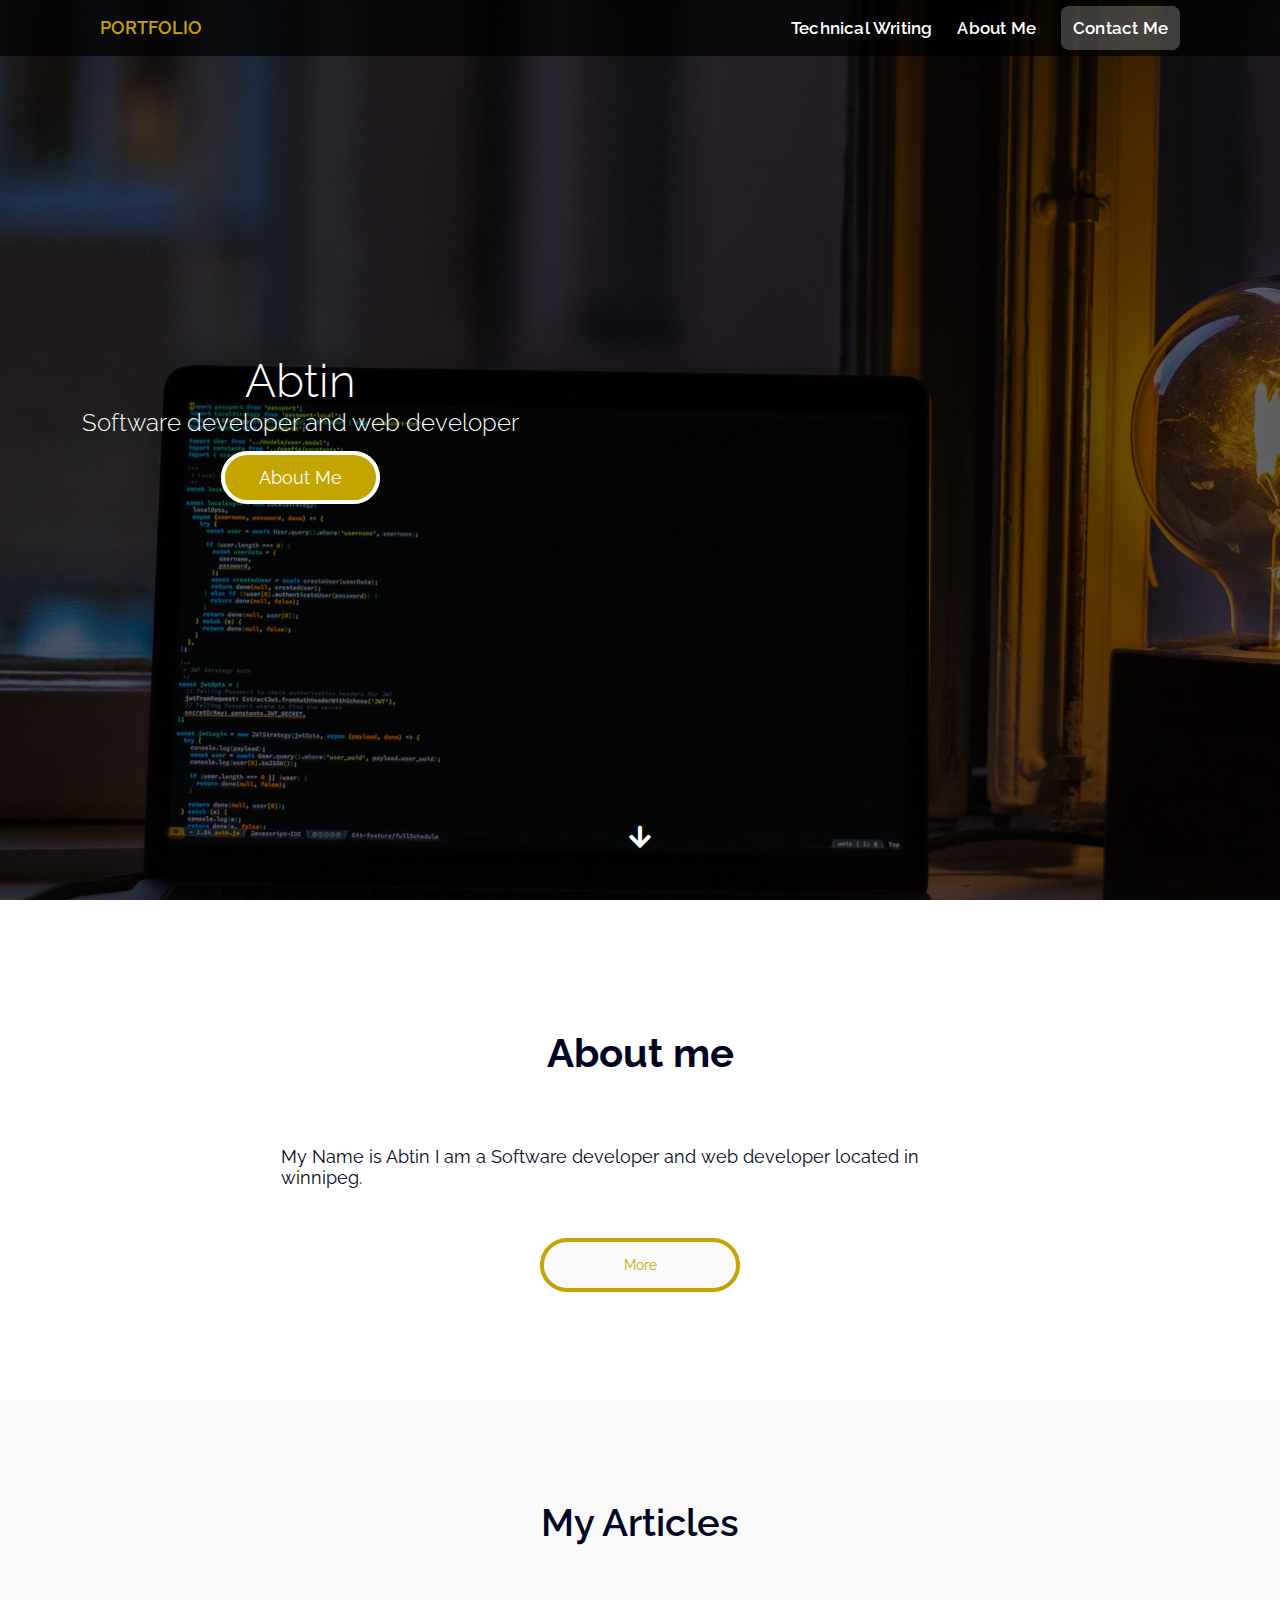
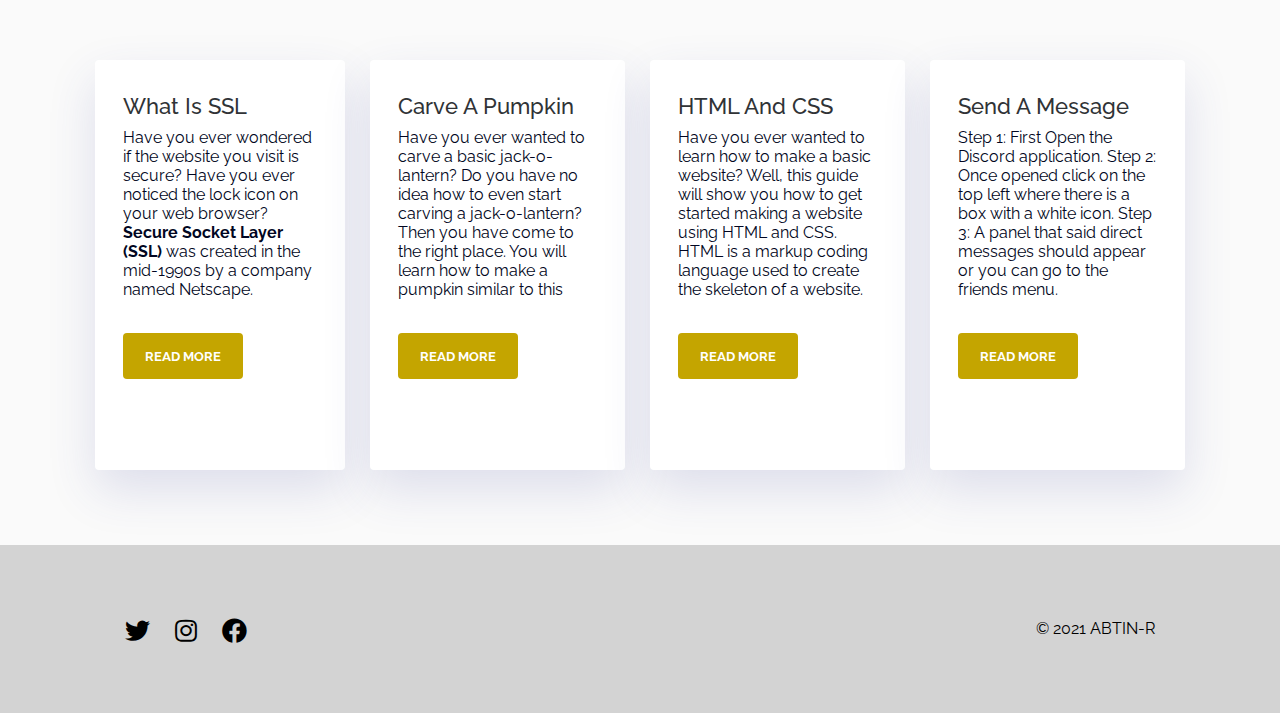
<file: final/index.html>
<!DOCTYPE html>
<html>

    <head>

        <link rel="stylesheet" href="assets/style/index.css" media="all">
        <link rel="shortcut icon" href="assets/images/bolb.jpg?v=2" type="image/x-icon">
        <link rel="preconnect" href="https://fonts.googleapis.com">
        <link rel="preconnect" href="https://fonts.gstatic.com" crossorigin>
        <link href="https://fonts.googleapis.com/css2?family=Raleway:ital,
            wght@0,100;0,200;0,300;0,400;0,500;0,600;0,700;0,800;0,900;1,100;1,200;1,
            300;1,400;1,500;1,600;1,700;1,800;1,900&display=swap" rel="stylesheet">

        <link rel="stylesheet" href="https://cdnjs.cloudflare.com/ajax/libs/font-awesome/5.9.0/css/all.min.css">
        <title>Portfolio</title>
    </head>

    <body>


        <div class="hero-banner">
            <div class="tint">
                <header>
                    <div class="container flexbox">
                        <div class="title">
                            <a href="index.html"><h1>Portfolio</h1></a>
                            
                        </div>
                        <nav>
                            <ul>
                                <li>
                                    <a href="techwrit.html" >Technical Writing</a>
                                </li>
                                <li>
                                    <a href="aboutme.html" >About Me</a>
                                </li>
                                <li>
                                    <a href="contact-us.html">Contact Me</a>
                                </li>
                            </ul>

                        </nav>
                         <div class="mobile-nav">
                            <p><i class="fas fa-bars" title="Menu"></i></p>
                        </div>
                    </div>
                </header>
                <div class="banner-center">
                    <div class="overlay">
                        <div class="container">

                            <h2>Abtin</h2>
                            <h3>Software developer and web developer</h3>
                            <hr>
                            <a href="#about" class="button">About Me</a>
                        </div>
                    </div>

                </div>
                <div class="banner-footer">
                    <ul>

                        <li>
                            <a href="#about" > <i class="fas fa-arrow-down"></i></a>
                        </li>
                     
                    </ul>
                </div>
            </div>
        </div>




    

        <div class="full white">
            <div class="contianer" >
                <div class="callToAction" id="about">
                    <h2>
                        About me
                    </h2>
                    <p>
                        My Name is Abtin I am a Software developer and web developer located in winnipeg.
                    </p>
                    <a href="aboutme.html"class="callToActionButton">More</a>
                </div>

            </div>
            
        </div>


        <div class="ar">
            <h1>My Articles</h1>
        </div>
        

        <div class="cols">
                <div class="row">
                    <div class="col col-md-6 col-lg-3">
                        <div class="col-content tall">
                            <div class="content">
                                <h3>What Is SSL</h3>
                            </div>
                            <p>
                                Have you ever wondered if the website you visit is secure? 
                                Have you ever noticed the lock icon on your web browser?
                                <b>Secure Socket Layer (SSL)</b> 
                                was created in the mid-1990s by a 
                                company named Netscape. 
                            </p>
                            <div class="button-one">
                                <a href="techwrit.html">Read more</a>
        
                            </div>
                        </div>
                    
                    </div>
                    <div class="col col-md-6 col-lg-3">
                        <div class="col-content tall">
                            <div class="content">
                                <h3>Carve A Pumpkin</h3>
                            </div>
                            <p>
                                Have you ever wanted to carve a basic jack-o-lantern? Do you have no idea 
                                how to even start carving a jack-o-lantern? Then you have 
                                come to the right place. You will learn how to make a pumpkin similar to this 
                            </p>
                            <div class="button-one">
                                <a href="#">Read more</a>
                                
                            </div>
                        </div>
                    
                    </div>
                    <div class="col col-md-6 col-lg-3">
                        <div class="col-content tall">
                            <div class="content">
                                <h3>HTML And CSS</h3>
                            </div>
                            <p>
                                Have you ever wanted to learn how to make a 
                                basic website? Well, this guide will show you how to 
                                get started making a website using HTML and CSS.
                                HTML is a markup coding language used to create the skeleton of a website. 
                               
                               

                            </p>
                            <div class="button-one">
                                <a href="#">Read more</a>
                                
                            </div>
                        </div>
                    
                    </div>
                    <div class="col col-md-6 col-lg-3">
                        <div class="col-content tall">
                            <div class="content">
                                <h3>Send A Message</h3>
                            </div>
                            <p>
                                Step 1: First Open the Discord application.

                                Step 2: Once opened click on the top left where there is a box with a white icon. 
                                
                                
                                Step 3: A panel that said direct messages should appear or you can go to the friends menu.
                                
                            </p>
                            <div class="button-one">
                                <a href="#">Read more</a>
                                
                            </div>
                        </div>
                        
                </div>
            </div>
            
        </div>


    
    
        <footer class="footer-i">
            <div class="container flexbox">

                <div class="navfoot">
                    <ul>

                        <li>
                            <a href="#"> <i class="fab fa-twitter"></i></a>
                        </li>
                        <li>
                            <a href="#"> <i class="fab fa-instagram"></i></a>
                        </li>
                        <li>
                            <a href="#"> <i class="fab fa-facebook"></i></a>
                        </li>
                    </ul>
                </div>
                <div class="title-f">
                    <p>&copy; 2021 Abtin-R</p>
                </div>
            </div>
        </footer>

    </body>

</html>
</file>
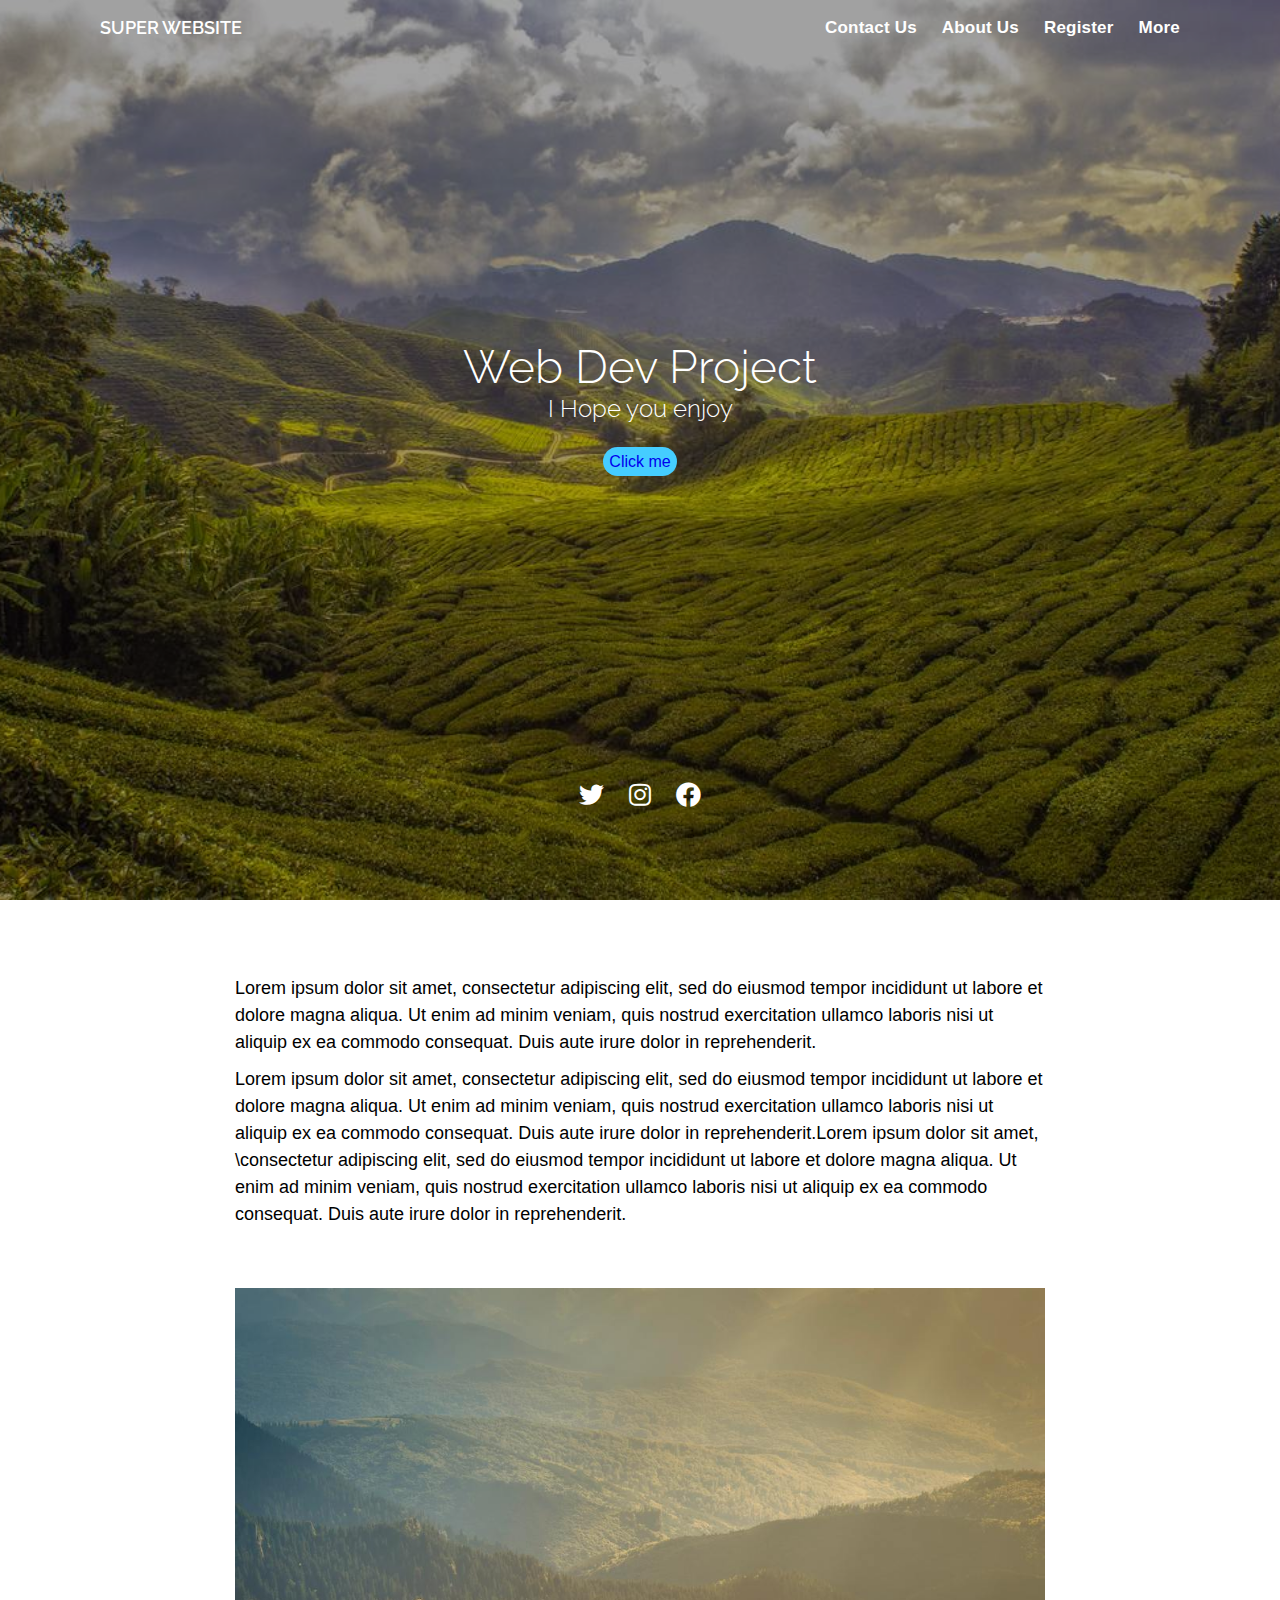
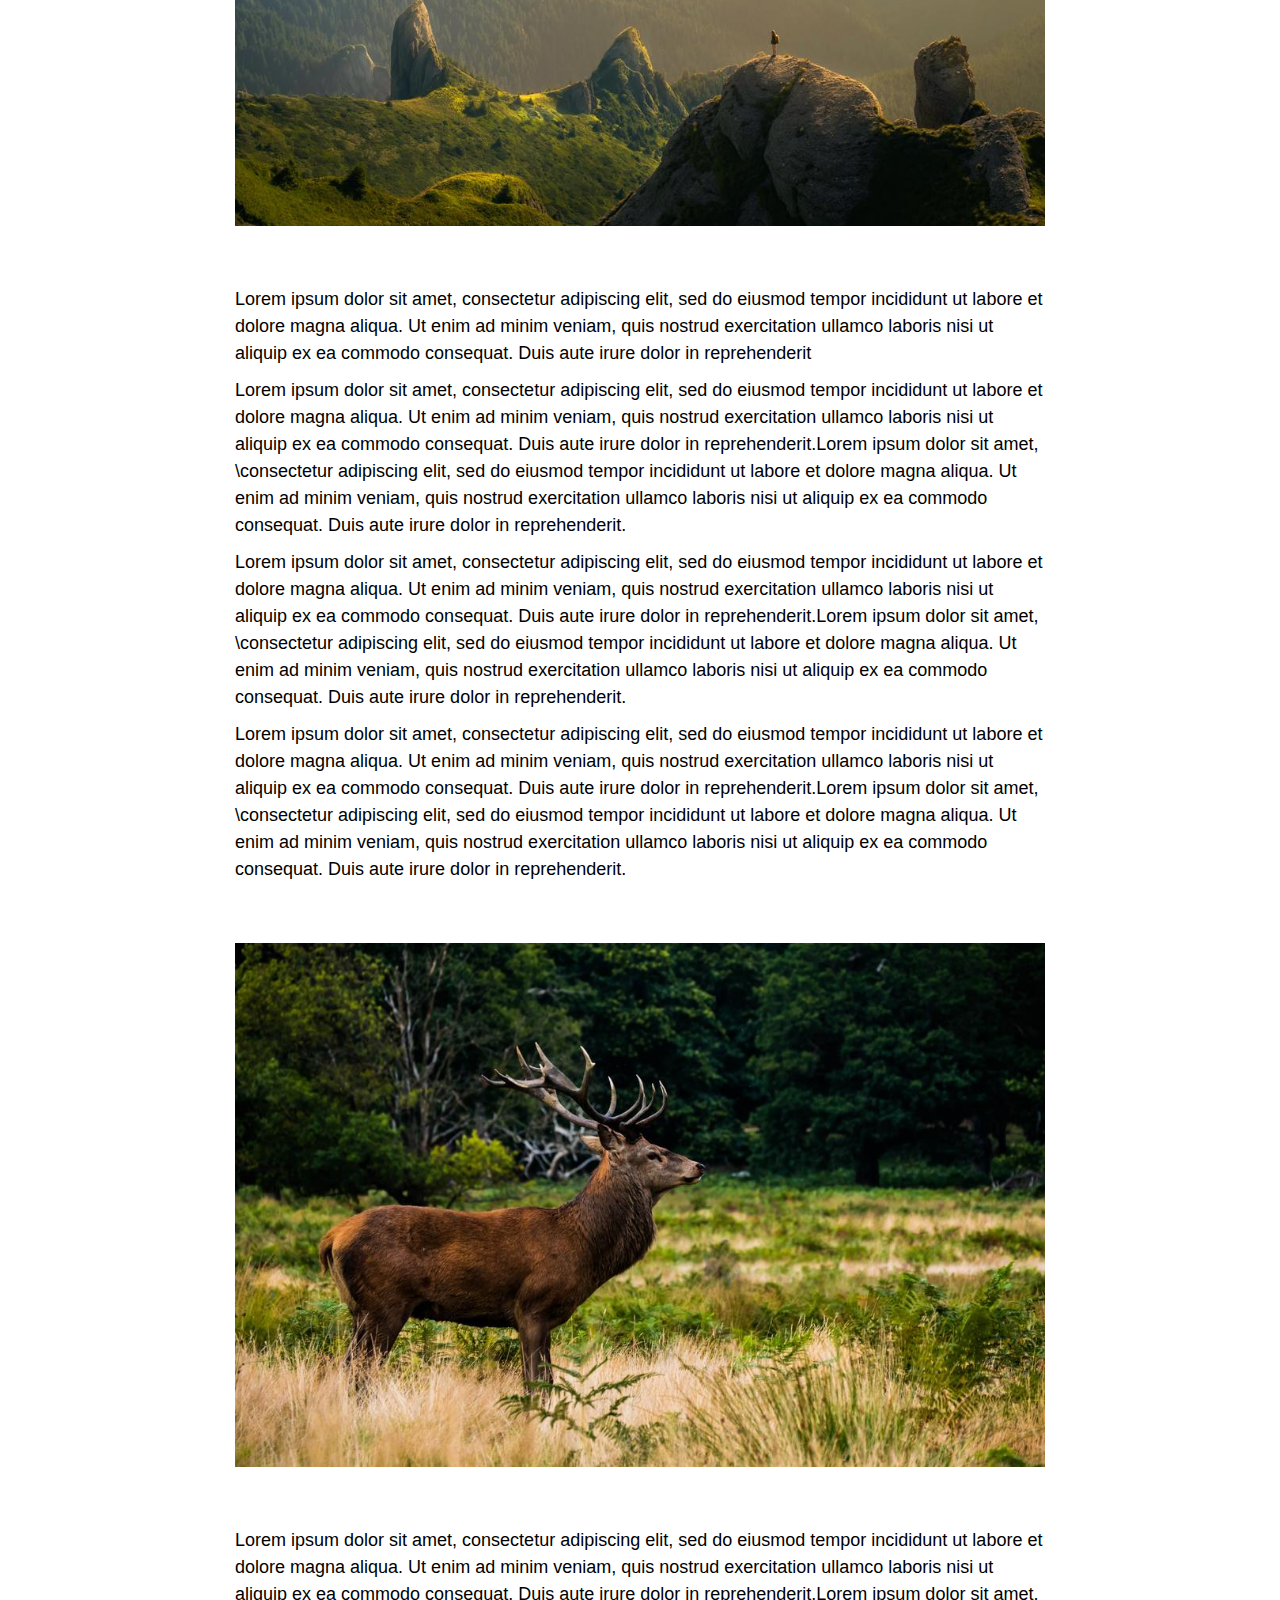
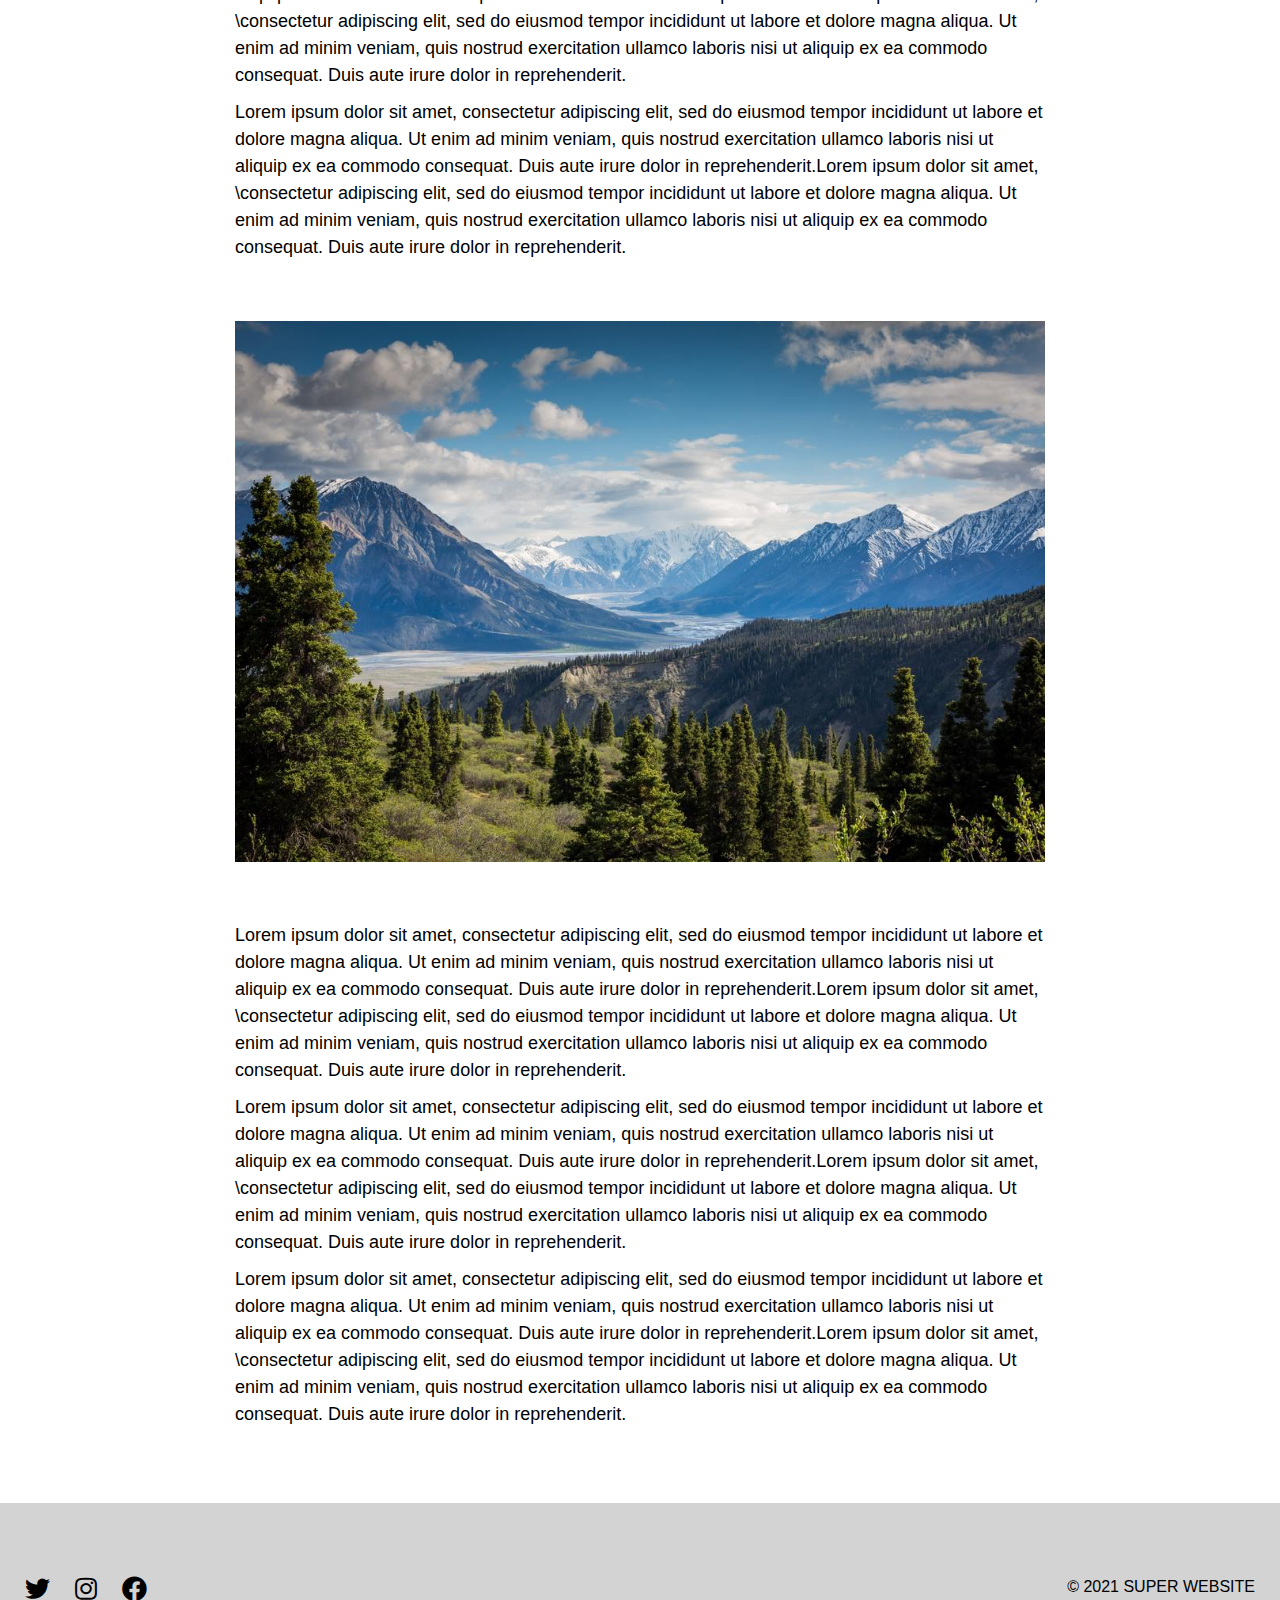
<file: Intro-to-Web/HTML-and-CSS/assignment_3/index.html>
<!DOCTYPE html>
<html>

    <head>

        <link rel="stylesheet" href="assets/style/index.css" media="all">
        <link rel="shortcut icon" href="assets/images/icon.png?v=2" type="image/x-icon">
        <link rel="preconnect" href="https://fonts.googleapis.com">
        <link rel="preconnect" href="https://fonts.gstatic.com" crossorigin>
        <link href="https://fonts.googleapis.com/css2?family=Raleway:ital,
            wght@0,100;0,200;0,300;0,400;0,500;0,600;0,700;0,800;0,900;1,100;1,200;1,
            300;1,400;1,500;1,600;1,700;1,800;1,900&display=swap" rel="stylesheet">

        <link rel="stylesheet" href="https://cdnjs.cloudflare.com/ajax/libs/font-awesome/5.9.0/css/all.min.css">

        <style>
            *{
                font-family: Raleway;
            }
        </style>
    </head>

    <body>


        <div class="hero-banner">
            <div class="tint">
                <header>
                    <div class="container flexbox">
                        <div class="title">
                            <h1>Super Website </h1>
                        </div>
                        <nav>
                            <ul>
                                <li>
                                    <a href="ghttps://www.colorhexa.com/" target="_blank">Contact Us</a>
                                </li>
                                <li>
                                    <a href="https://www.colorhexa.com/" target="_blank"> About Us</a>
                                </li>
                                <li>
                                    <a href="https://www.colorhexa.com/" target="_blank"> Register</a>
                                </li>
                                <li>
                                    <a href="https://www.colorhexa.com/" target="_blank"> More</a>
                                </li>
                            </ul>

                        </nav>

                    </div>
                </header>
                <div class="banner-center">
                    <div class="overlay">
                        <div class="container">

                            <h2>Web Dev Project</h2>
                            <h3>I Hope you enjoy</h3>
                            <hr>
                            <a href="https://www.colorhexa.com/" class="button">Click me</a>
                        </div>
                    </div>

                </div>
                <div class="banner-footer">
                    <ul>

                        <li>
                            <a href="https://www.colorhexa.com/ target="_blank"> <i class="fab fa-twitter"></i></a>
                        </li>
                        <li>
                            <a href="https://www.colorhexa.com/" target="_blank"> <i class="fab fa-instagram"></i></a>
                        </li>
                        <li>
                            <a href="https://www.colorhexa.com/" target="_blank"> <i class="fab fa-facebook"></i></a>
                        </li>
                    </ul>
                </div>
            </div>
        </div>




        <div class="container">
            <!-- Image -->



            <article>
                <p class="article-p">
                    Lorem ipsum dolor sit amet, consectetur adipiscing elit, sed do
                    eiusmod tempor incididunt ut labore et dolore magna aliqua. Ut
                    enim ad minim veniam, quis nostrud exercitation ullamco laboris
                    nisi ut aliquip ex ea commodo consequat. Duis aute irure dolor in
                    reprehenderit.
                </p>
                <p>
                    Lorem ipsum dolor sit amet, consectetur adipiscing elit, sed do
                    eiusmod tempor incididunt ut labore et dolore magna aliqua. Ut
                    enim ad minim veniam, quis nostrud exercitation ullamco laboris
                    nisi ut aliquip ex ea commodo consequat. Duis aute irure dolor in
                    reprehenderit.Lorem ipsum dolor sit amet,
                    \consectetur adipiscing elit, sed do
                    eiusmod tempor incididunt ut labore et dolore magna aliqua. Ut
                    enim ad minim veniam, quis nostrud exercitation ullamco laboris
                    nisi ut aliquip ex ea commodo consequat. Duis aute irure dolor in
                    reprehenderit.
                </p>
                <figure>
                    <img src="assets/images/img1.jpg">
                </figure>
                <p>
                    Lorem ipsum dolor sit amet, consectetur adipiscing elit, sed do
                    eiusmod tempor incididunt ut labore et dolore magna aliqua. Ut
                    enim ad minim veniam, quis nostrud exercitation ullamco laboris
                    nisi ut aliquip ex ea commodo consequat. Duis aute irure dolor in
                    reprehenderit
                </p>
                <p>
                    Lorem ipsum dolor sit amet, consectetur adipiscing elit, sed do
                    eiusmod tempor incididunt ut labore et dolore magna aliqua. Ut
                    enim ad minim veniam, quis nostrud exercitation ullamco laboris
                    nisi ut aliquip ex ea commodo consequat. Duis aute irure dolor in
                    reprehenderit.Lorem ipsum dolor sit amet,
                    \consectetur adipiscing elit, sed do
                    eiusmod tempor incididunt ut labore et dolore magna aliqua. Ut
                    enim ad minim veniam, quis nostrud exercitation ullamco laboris
                    nisi ut aliquip ex ea commodo consequat. Duis aute irure dolor in
                    reprehenderit.
                </p>
                <p>
                    Lorem ipsum dolor sit amet, consectetur adipiscing elit, sed do
                    eiusmod tempor incididunt ut labore et dolore magna aliqua. Ut
                    enim ad minim veniam, quis nostrud exercitation ullamco laboris
                    nisi ut aliquip ex ea commodo consequat. Duis aute irure dolor in
                    reprehenderit.Lorem ipsum dolor sit amet,
                    \consectetur adipiscing elit, sed do
                    eiusmod tempor incididunt ut labore et dolore magna aliqua. Ut
                    enim ad minim veniam, quis nostrud exercitation ullamco laboris
                    nisi ut aliquip ex ea commodo consequat. Duis aute irure dolor in
                    reprehenderit.
                </p>
                <p>
                    Lorem ipsum dolor sit amet, consectetur adipiscing elit, sed do
                    eiusmod tempor incididunt ut labore et dolore magna aliqua. Ut
                    enim ad minim veniam, quis nostrud exercitation ullamco laboris
                    nisi ut aliquip ex ea commodo consequat. Duis aute irure dolor in
                    reprehenderit.Lorem ipsum dolor sit amet,
                    \consectetur adipiscing elit, sed do
                    eiusmod tempor incididunt ut labore et dolore magna aliqua. Ut
                    enim ad minim veniam, quis nostrud exercitation ullamco laboris
                    nisi ut aliquip ex ea commodo consequat. Duis aute irure dolor in
                    reprehenderit.
                </p>
                <figure>
                    <img src="assets/images/img2.jpg">
                </figure>
                <p>
                    Lorem ipsum dolor sit amet, consectetur adipiscing elit, sed do
                    eiusmod tempor incididunt ut labore et dolore magna aliqua. Ut
                    enim ad minim veniam, quis nostrud exercitation ullamco laboris
                    nisi ut aliquip ex ea commodo consequat. Duis aute irure dolor in
                    reprehenderit.Lorem ipsum dolor sit amet,
                    \consectetur adipiscing elit, sed do
                    eiusmod tempor incididunt ut labore et dolore magna aliqua. Ut
                    enim ad minim veniam, quis nostrud exercitation ullamco laboris
                    nisi ut aliquip ex ea commodo consequat. Duis aute irure dolor in
                    reprehenderit.
                </p>
                <p>
                    Lorem ipsum dolor sit amet, consectetur adipiscing elit, sed do
                    eiusmod tempor incididunt ut labore et dolore magna aliqua. Ut
                    enim ad minim veniam, quis nostrud exercitation ullamco laboris
                    nisi ut aliquip ex ea commodo consequat. Duis aute irure dolor in
                    reprehenderit.Lorem ipsum dolor sit amet,
                    \consectetur adipiscing elit, sed do
                    eiusmod tempor incididunt ut labore et dolore magna aliqua. Ut
                    enim ad minim veniam, quis nostrud exercitation ullamco laboris
                    nisi ut aliquip ex ea commodo consequat. Duis aute irure dolor in
                    reprehenderit.
                </p>
                <figure>
                    <img src="assets/images/img3.jpg">
                </figure>
                <p>
                    Lorem ipsum dolor sit amet, consectetur adipiscing elit, sed do
                    eiusmod tempor incididunt ut labore et dolore magna aliqua. Ut
                    enim ad minim veniam, quis nostrud exercitation ullamco laboris
                    nisi ut aliquip ex ea commodo consequat. Duis aute irure dolor in
                    reprehenderit.Lorem ipsum dolor sit amet,
                    \consectetur adipiscing elit, sed do
                    eiusmod tempor incididunt ut labore et dolore magna aliqua. Ut
                    enim ad minim veniam, quis nostrud exercitation ullamco laboris
                    nisi ut aliquip ex ea commodo consequat. Duis aute irure dolor in
                    reprehenderit.
                </p>
                <p>
                    Lorem ipsum dolor sit amet, consectetur adipiscing elit, sed do
                    eiusmod tempor incididunt ut labore et dolore magna aliqua. Ut
                    enim ad minim veniam, quis nostrud exercitation ullamco laboris
                    nisi ut aliquip ex ea commodo consequat. Duis aute irure dolor in
                    reprehenderit.Lorem ipsum dolor sit amet,
                    \consectetur adipiscing elit, sed do
                    eiusmod tempor incididunt ut labore et dolore magna aliqua. Ut
                    enim ad minim veniam, quis nostrud exercitation ullamco laboris
                    nisi ut aliquip ex ea commodo consequat. Duis aute irure dolor in
                    reprehenderit.
                </p>
                <p>
                    Lorem ipsum dolor sit amet, consectetur adipiscing elit, sed do
                    eiusmod tempor incididunt ut labore et dolore magna aliqua. Ut
                    enim ad minim veniam, quis nostrud exercitation ullamco laboris
                    nisi ut aliquip ex ea commodo consequat. Duis aute irure dolor in
                    reprehenderit.Lorem ipsum dolor sit amet,
                    \consectetur adipiscing elit, sed do
                    eiusmod tempor incididunt ut labore et dolore magna aliqua. Ut
                    enim ad minim veniam, quis nostrud exercitation ullamco laboris
                    nisi ut aliquip ex ea commodo consequat. Duis aute irure dolor in
                    reprehenderit.
                </p>
            </article>
        </div>


        

        <footer>
            <div class="container-flexbox">

                <div class="navfoot">
                    <ul>

                        <li>
                            <a href="next.html" target="_blank"> <i class="fab fa-twitter"></i></a>
                        </li>
                        <li>
                            <a href="next.html" target="_blank"> <i class="fab fa-instagram"></i></a>
                        </li>
                        <li>
                            <a href="next.html" target="_blank"> <i class="fab fa-facebook"></i></a>
                        </li>
                    </ul>
                </div>
                <div class="title-f">
                    <p>&copy; 2021 Super Website</p>
                </div>
            </div>
        </footer>
        </div>

    </body>

</html>
</file>
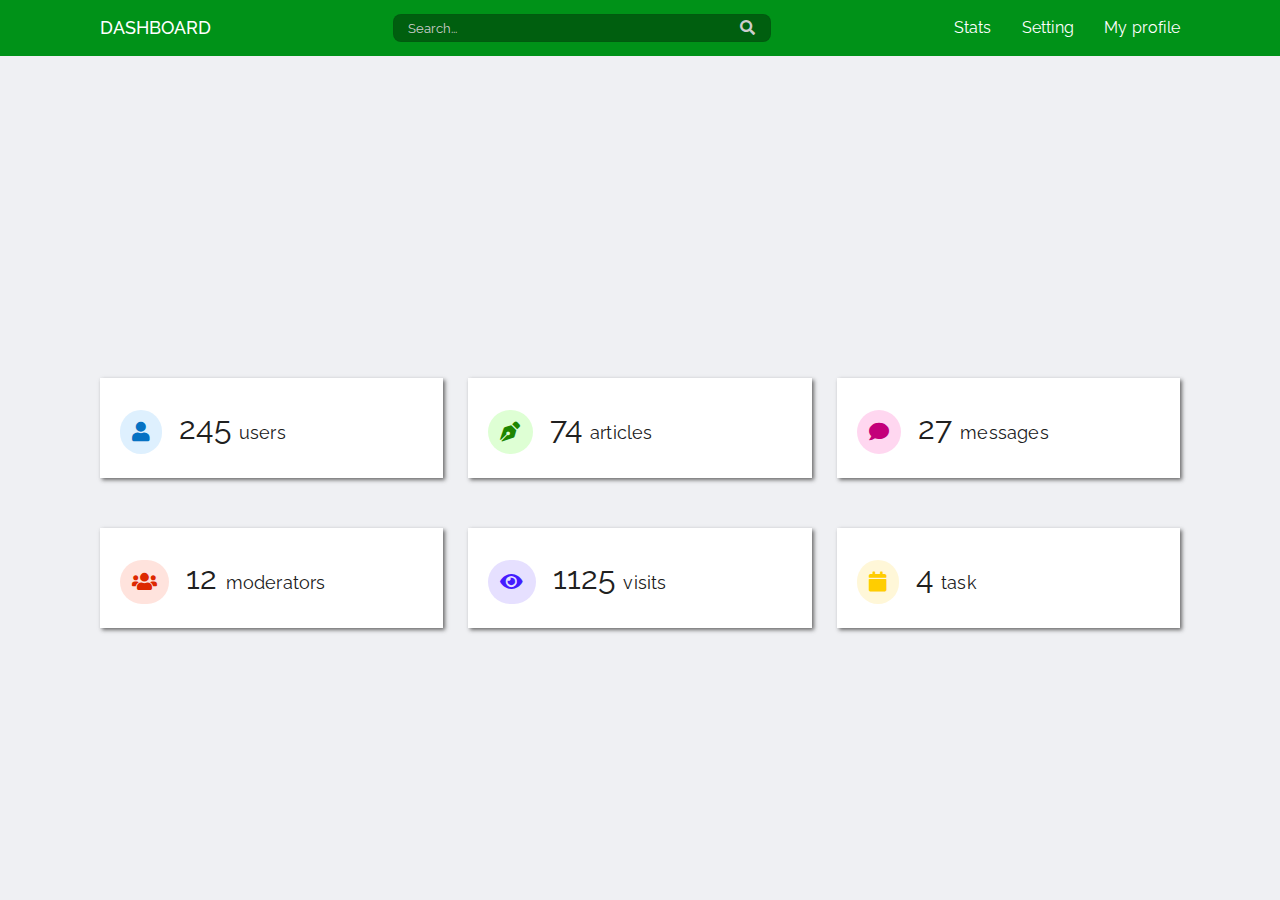
<file: Intro-to-Web/HTML-and-CSS/assignment_4/index.html>
<!DOCTYPE html>
<html>

    <head>
        <meta charset="utf-8">
        <meta name="viewport" content="width=device-width, initial-scale=1">

        <title>Dashboard</title>

        <!--"img/icon.png?v=2" ?v=2 make sure page will load icon-->

        <link rel="stylesheet" href="assets/style/index.css" media="all">
        <!-- your fav google font
                your fav -->
        <link rel="preconnect" href="https://fonts.googleapis.com">
        <link rel="preconnect" href="https://fonts.gstatic.com" crossorigin>
        <!---->
        <link href="https://fonts.googleapis.com/css2?family=Raleway:
            ital,wght@0,100;0,200;0,300;0,400;0,500;0,600;0,700;0,800;0,900;1,
            100;1,200;1,300;1,400;1,500;1,600;1,700;1,800;1,900&display=swap" rel="stylesheet">
        <link rel="stylesheet" href="https://cdnjs.cloudflare.com/ajax/libs/font-awesome/5.9.0/css/all.min.css">

    </head>

    <body>
        <div class="wrapper">
            <header>
                <div class="container">
                    <div class="title">
                        <h1>Dashboard</h1>
                    </div>
                    <div class="search-bar">
                        <div class="search-center">
                            <div class="tint">
                                <input type="text" placeholder="Search...">
                                <button type="submit"><i class="fas fa-search"></i></button>
                            </div>
                        </div>
                    </div>
                    <nav>
                        <ul>

                            <!--<form>
                                <input type="text" placeholder="Search..">
                                <button type="submit"><i class="fas fa-search"></i></button>
                                </form>-->
                            <li>
                                <a href="https://www.google.ca" target="_blank">Stats</a>
                            </li>

                            <li>
                                <a href="https://www.google.ca" target="_blank">Setting</a>
                            </li>
                            <li>
                                <a href="https://www.google.ca" target="_blank">My profile</a>
                            </li>
                        </ul>
                    </nav>
                </div>
            </header>


            <div class="center">
                <div class="container">
                    <div class="row">

                        <div class="col three">

                            <ul>
                                <li>
                                    <p><i class="fas fa-user"></i></p>
                                </li>
                                <li>
                                    <p class="num-size">245</p>

                                </li>
                                <li>
                                    <p>users</p>
                                </li>
                            </ul>
                        </div>

                        <div class="col three">
                            <ul>
                                <li>
                                    <p><i class="fas fa-pen-nib"></i></p>
                                </li>
                                <li>
                                    <p class="num-size">74</p>

                                </li>
                                <li>
                                    <p>articles</p>
                                </li>
                            </ul>
                        </div>

                        <div class="col three">
                            <ul>
                                <li>
                                    <p><i class="fas fa-comment"></i></p>
                                </li>
                                <li>
                                    <p class="num-size">27</p>

                                </li>
                                <li>
                                    <p>messages</p>
                                </li>
                            </ul>
                        </div>

                    </div>
                    <div class="row">

                        <div class="col three">
                            <ul>
                                <li>
                                    <p><i class="fas fa-users"></i></p>
                                </li>
                                <li>
                                    <p class="num-size">12</p>

                                </li>
                                <li>
                                    <p>moderators</p>
                                </li>
                            </ul>
                        </div>
                        <div class="col three">
                            <ul>
                                <li>
                                    <p><i class="fas fa-eye"></i></p>
                                </li>
                                <li>
                                    <p class="num-size">1125</p>

                                </li>
                                <li>
                                    <p>visits</p>
                                </li>
                            </ul>
                        </div>
                        <div class="col three">
                            <ul>
                                <li>
                                    <p><i class="fas fa-calendar"></i></p>
                                </li>
                                <li>
                                    <p class="num-size">4</p>

                                </li>
                                <li>
                                    <p>task</p>
                                </li>
                            </ul>
                        </div>
                    </div>
                </div>
            </div>
        </div>

</html>
</file>
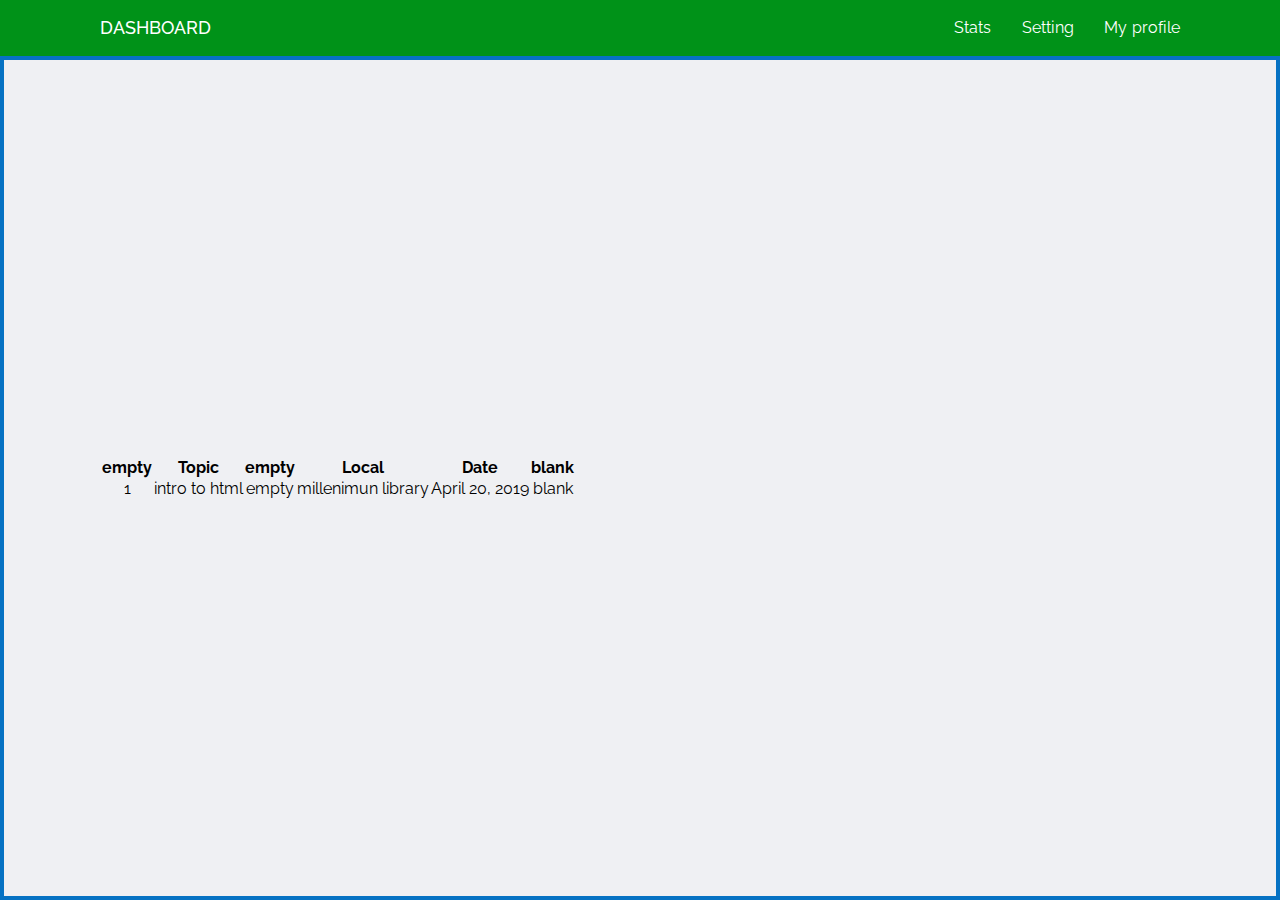
<file: Intro-to-Web/HTML-and-CSS/assignment_5/index.html>
<!DOCTYPE html>
<html>

    <head>
        <meta charset="utf-8">
        <meta name="viewport" content="width=device-width, initial-scale=1">

        <title>Dashboard</title>

        <!--"img/icon.png?v=2" ?v=2 make sure page will load icon-->

        <link rel="stylesheet" href="assets/style/index.css" media="all">
        <!-- your fav google font
                your fav -->
        <link rel="preconnect" href="https://fonts.googleapis.com">
        <link rel="preconnect" href="https://fonts.gstatic.com" crossorigin>
        <!---->
        <link href="https://fonts.googleapis.com/css2?family=Raleway:
            ital,wght@0,100;0,200;0,300;0,400;0,500;0,600;0,700;0,800;0,900;1,
            100;1,200;1,300;1,400;1,500;1,600;1,700;1,800;1,900&display=swap" rel="stylesheet">
        <link rel="stylesheet" href="https://cdnjs.cloudflare.com/ajax/libs/font-awesome/5.9.0/css/all.min.css">

    </head>

    <body>
        <div class="wrapper">
            <header>
                <div class="container">
                    <div class="title">
                        <h1>Dashboard</h1>
                    </div>
                    <nav>
                        <ul>

                            <!--<form>
                                <input type="text" placeholder="Search..">
                                <button type="submit"><i class="fas fa-search"></i></button>
                                </form>-->
                            <li>
                                <a href="https://www.google.ca" target="_blank">Stats</a>
                            </li>

                            <li>
                                <a href="https://www.google.ca" target="_blank">Setting</a>
                            </li>
                            <li>
                                <a href="https://www.google.ca" target="_blank">My profile</a>
                            </li>
                        </ul>
                    </nav>
                </div>
            </header>


            <div class="center">
                <div class="container">
                   <table>
                       <tr>
                           <th>empty</th>
                           <th>Topic</th>
                           <th>empty</th>
                           <th>Local</th>
                           <th>Date</th>
                           <th>blank</th>
                       </tr>
                       <tr>
                           <td>1</td>
                           <td>intro to html</td>
                           <td>empty</td>
                           <td>millenimun library</td>
                           <td>April 20, 2019</td>
                           <td>blank</td>
                       </tr>
                     
                   </table>
                </div>   
            </div>
        </div>

</html>
</file>
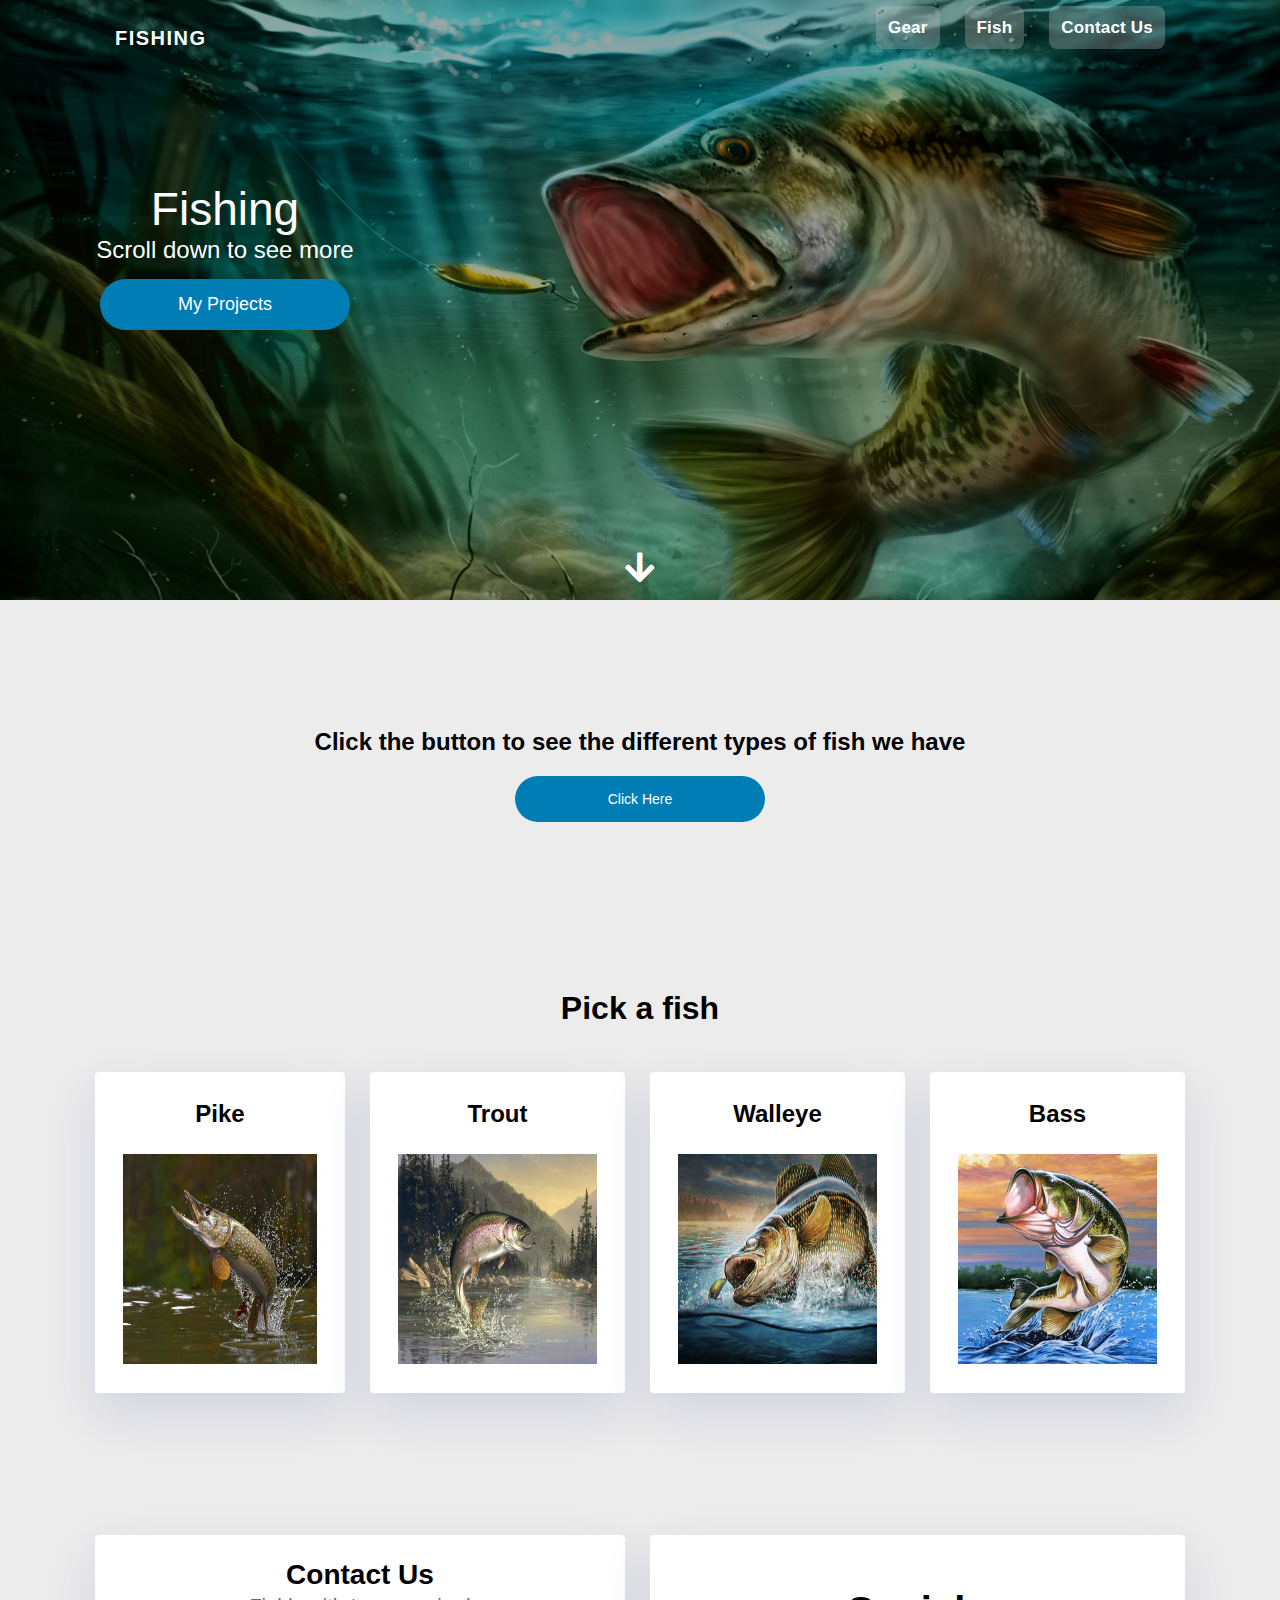
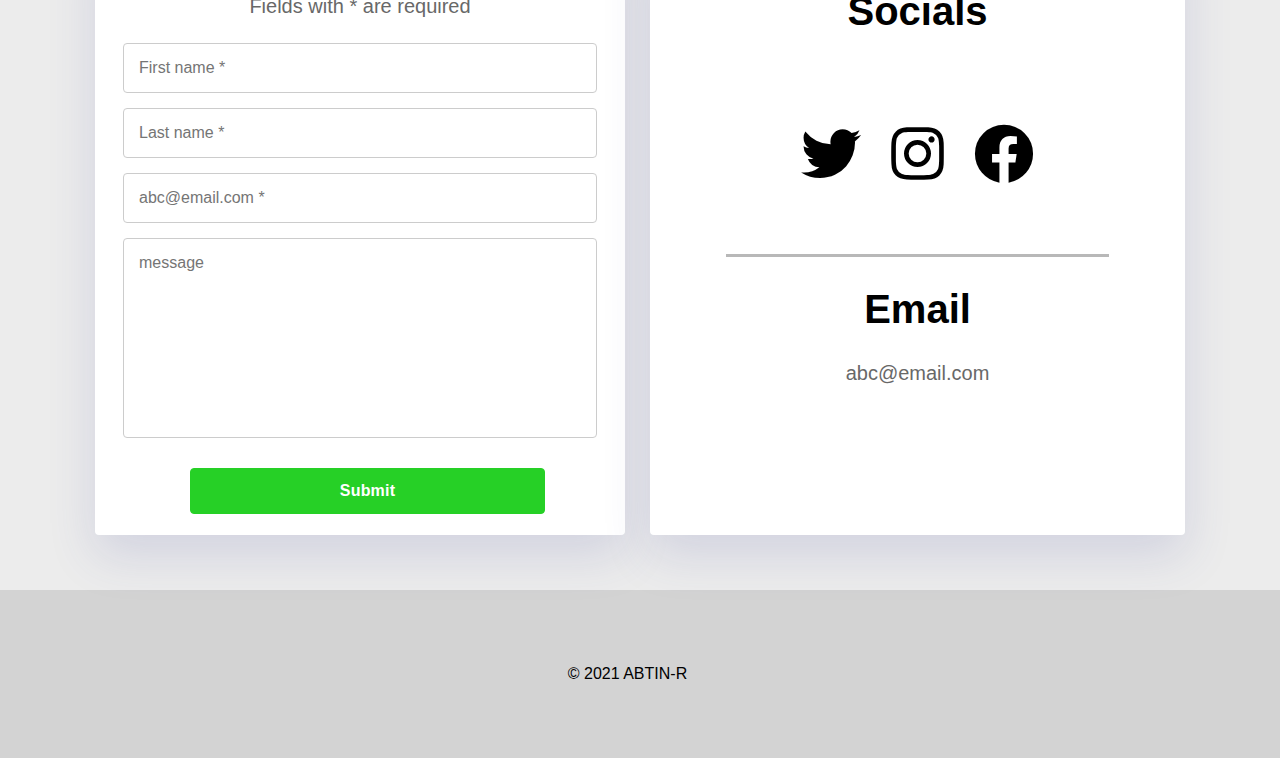
<file: Intro-to-Web/HTML-and-CSS/assignment_6/index.html>
<!DOCTYPE html>
<html>

    <head>

        <link rel="stylesheet" href="assets/style/index.css" media="all">
        <link rel="shortcut icon" href="assets/images/icon.png?v=2" type="image/x-icon">
        <link rel="preconnect" href="https://fonts.googleapis.com">
        <link rel="preconnect" href="https://fonts.gstatic.com" crossorigin>
        <link href="https://fonts.googleapis.com/css2?family=Raleway:ital,
            wght@0,100;0,200;0,300;0,400;0,500;0,600;0,700;0,800;0,900;1,100;1,200;1,
            300;1,400;1,500;1,600;1,700;1,800;1,900&display=swap" rel="stylesheet">

        <link rel="stylesheet" href="https://cdnjs.cloudflare.com/ajax/libs/font-awesome/5.9.0/css/all.min.css">

    
    </head>

    <body>
          
        <div class="hero-banner">
            
            <div class="tint">
                <header>
                    <div class="container flexbox">
                        <div class="title">
                            <h1>Fishing</h1>
                        </div>
                        <nav>
                            <ul>
                                <li>
                                    <a href="#" target="_blank"> Gear</a>
                                </li>
                                <li>
                                    <a href="#" target="_blank"> Fish</a>
                                </li>
                                <li>
                                    <a href="#" target="_blank"> Contact Us</a>
                                </li>
                            </ul>

                        </nav>
                        <div class="mobile-nav">
                            <p><i class="fas fa-bars" title="Menu"></i></p>
                        </div>

                    </div>
                </header>
                
                <div class="banner-center">
                    
                    <div class="overlay">
                        <div class="container-left">

                            <h2>Fishing</h2>
                            <h3>Scroll down to see more</h3>
                            <a href="#" class="button">My Projects</a>
                        </div>
                    </div>

                </div>
                <div class="banner-footer">
                    <ul>

                        <li>
                            <a href="# "target="_blank"> <i class="fas fa-arrow-down"></i></a>
                        </li>
                       
                    </ul>
                </div>
            </div>
        </div>




        <div class="full">
            <div class="contianer" >
                <div class="callToAction">
                    <h2>
                        Click the button to see the different types of fish we have 
                    </h2>
                    <a class="callToActionButton">Click Here</a>
                </div>

            </div>
            
        </div>



        <div class="cols">
                <div class="colin">
                    <h1>Pick a fish</h1>
                </div>
                
                <div class="row">
                    <div class="col four col-md-6 col-lg-3 ">
                        <div class="col-content">
                            <p>Pike</p>
                            <figure>
                                <img src="assets/images/northern-pike.jpg" alt="">
                            </figure>
                        </div>
                    </div>
                        
                    <div class="col four col-md-6 col-lg-3 ">
                        <div class="col-content">
                            <p>Trout</p>
                            <figure>
                                <img src="assets/images/trout.jpg" alt="">
                            </figure>
                        </div>
                      
                    </div>
                    <div class="col four col-md-6 col-lg-3 ">
                        <div class="col-content">
                            <p>Walleye</p>
                            <figure>
                                <img src="assets/images/walleye.jpg" alt="">
                            </figure>
                        </div>
                      
                    </div>
                    <div class="col four col-md-6 col-lg-3 ">
                        <div class="col-content">
                            <p>Bass</p>
                            <figure>
                                <img src="assets/images/bass.jpg" alt="">
                            </figure>
                        </div>
                     
                    </div>
                </div>
            
        </div>

        <div class="info">
            <div class="row">
                <div class="col coltwo-md-6 coltwo-lg-3">
                    <div class="col-content">
                         <div class="form">
                            <h2>Contact Us</h2>
                            <p>Fields with * are required</p>
                            <form method="POST" action="#" name="registration">
                                <input type="text" name="first-name" placeholder="First name *" required pattern="[a-zA-Z]+">
                                <input type="text" name="last-name" placeholder="Last name *" required pattern="[a-zA-Z]+"> 
                                <input type="email" name="email" placeholder="abc@email.com *" required pattern="^(?=^.{8,}$)[-_A-Za-z0-9]+([_.-][a-zA-Z0-9]+)*@[A-Za-z0-9]+([.-][a-zA-Z0-9]+)*\.[A-Za-z]{2,}$">
                                <textarea name="text-area" placeholder="message" cols="30" rows="10" required></textarea>
                                <div class="button-try">
                                    <input type="submit" value="Submit">
                                </div>
                            </form>
                        </div> 
                    </div>
                    
                </div>
                <div class="col coltwo-md-6 coltwo-lg-3">
                    <div class="col-content">
                        <h1>Socials</h1>
                
                        <ul>

                            <li>
                                <a href="#" ><i class="fab fa-twitter"></i></a>
                            </li>
                            <li>
                                <a href="#"> <i class="fab fa-instagram"></i></a>
                            </li>
                            <li>
                                <a href="#"> <i class="fab fa-facebook"></i></a>
                            </li>
                        </ul>
                        <hr>
                        <h1>Email</h1>
                        <p>abc@email.com</p>
                    </div>
                </div>
            </div>
            
               
            
        </div>
        

        <footer>
            <div class="container flexbox">

                <div class="navfoot">
                  
                </div>
                <div class="title-f">
                    <p>&copy; 2021 Abtin-R</p>
                </div>
            </div>
        </footer>
        </div>

    </body>

</html>
</file>
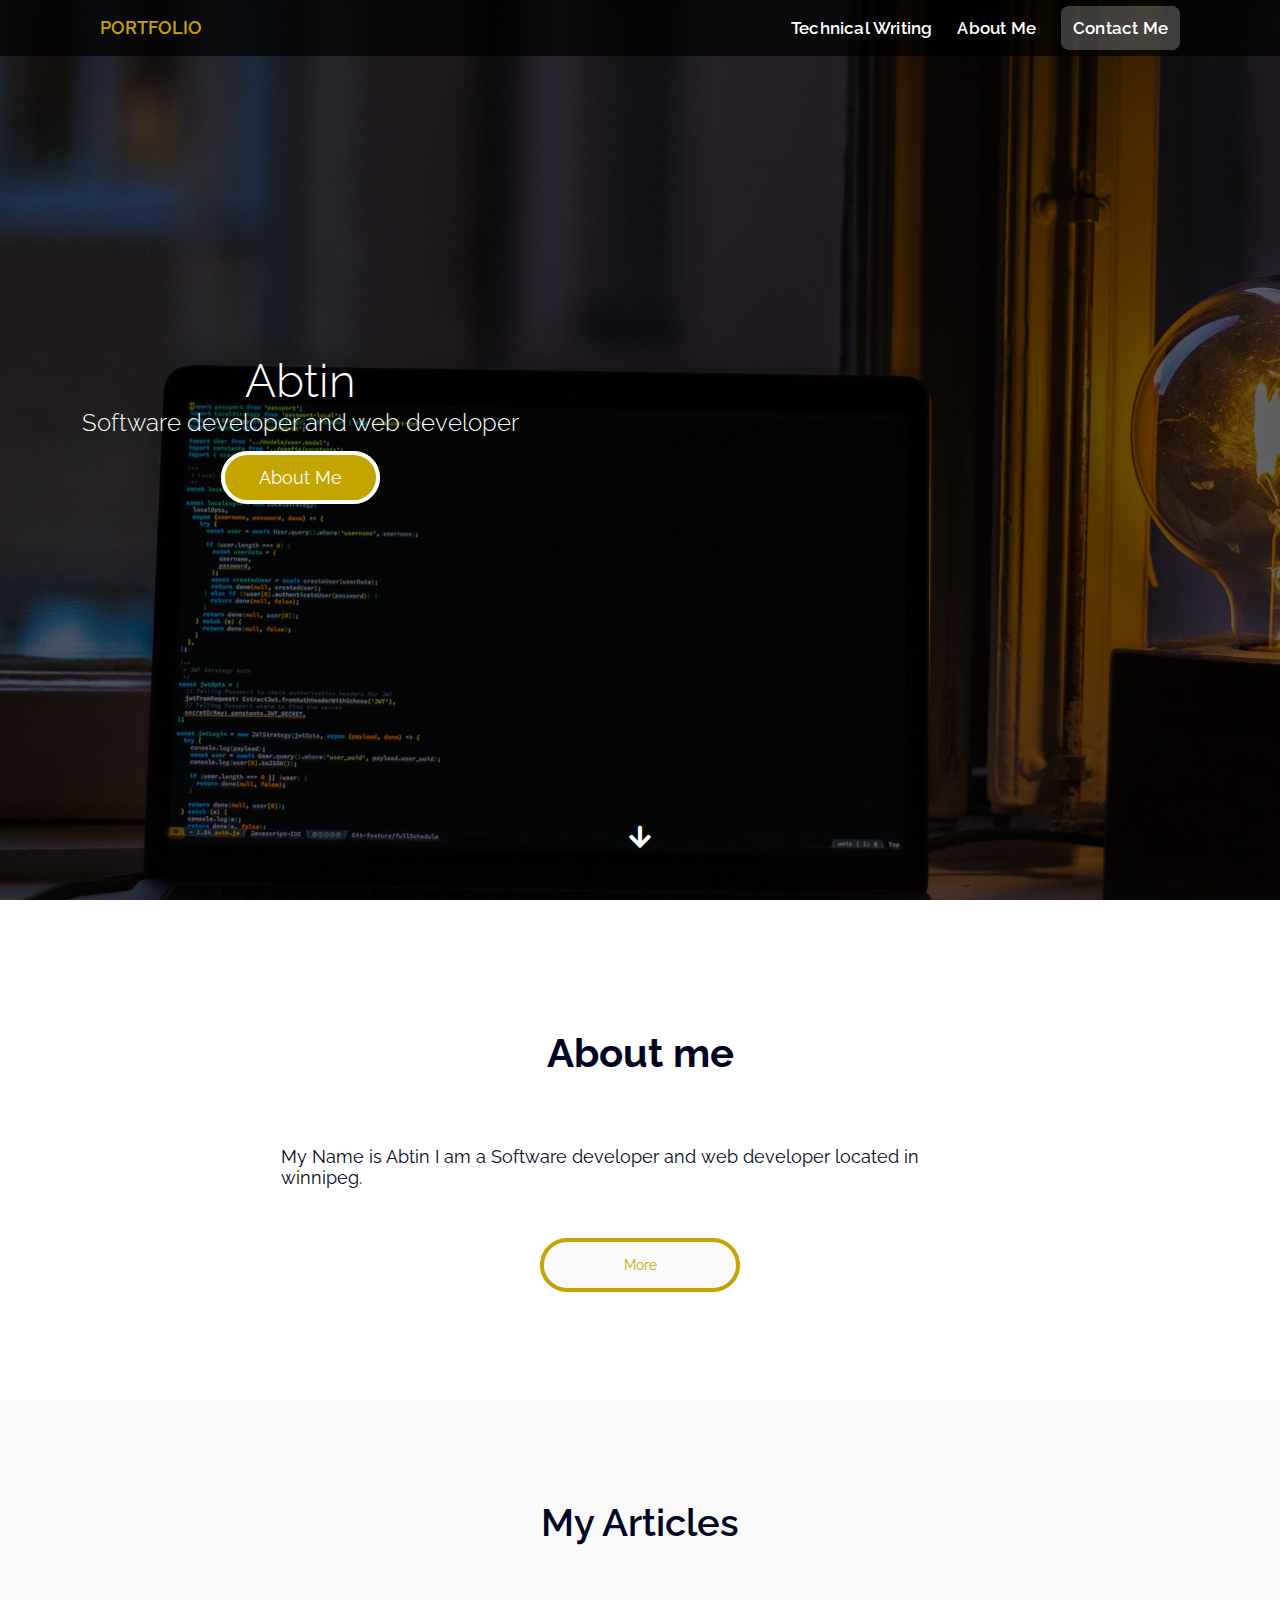
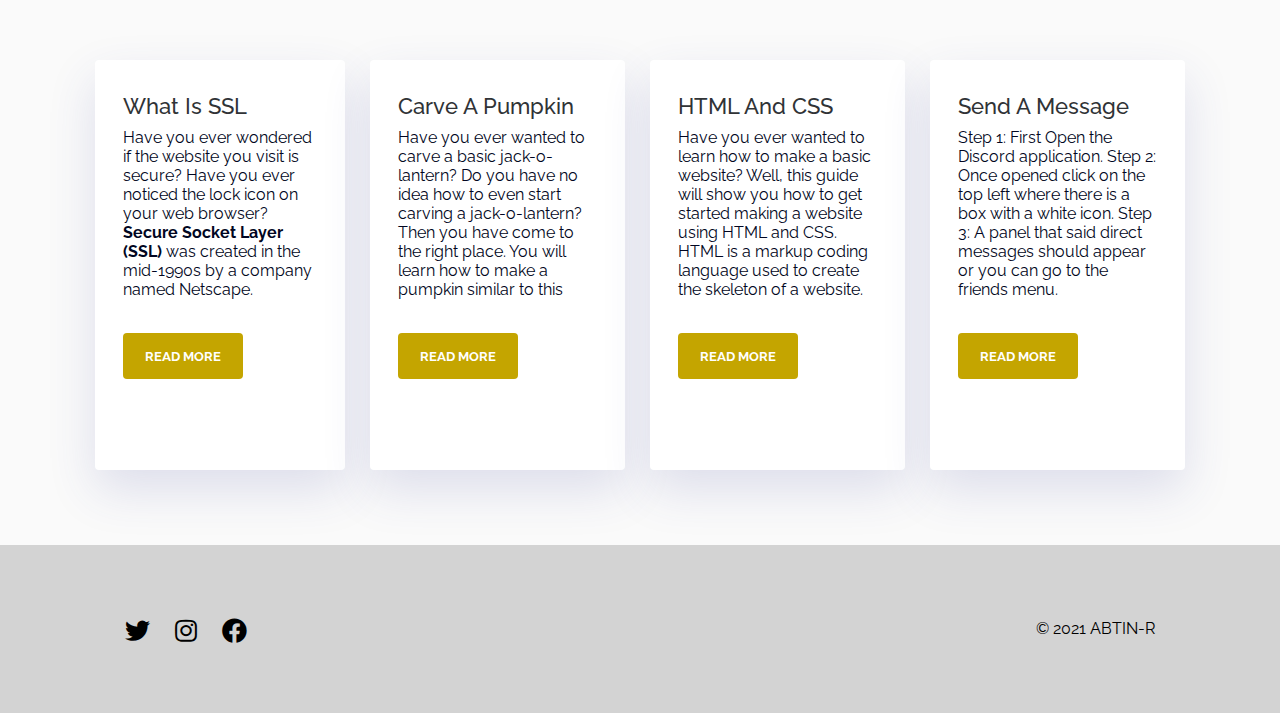
<file: Intro-to-Web/HTML-and-CSS/final/index.html>
<!DOCTYPE html>
<html>

    <head>

        <link rel="stylesheet" href="assets/style/index.css" media="all">
        <link rel="shortcut icon" href="assets/images/icon.png?v=2" type="image/x-icon">
        <link rel="preconnect" href="https://fonts.googleapis.com">
        <link rel="preconnect" href="https://fonts.gstatic.com" crossorigin>
        <link href="https://fonts.googleapis.com/css2?family=Raleway:ital,
            wght@0,100;0,200;0,300;0,400;0,500;0,600;0,700;0,800;0,900;1,100;1,200;1,
            300;1,400;1,500;1,600;1,700;1,800;1,900&display=swap" rel="stylesheet">

        <link rel="stylesheet" href="https://cdnjs.cloudflare.com/ajax/libs/font-awesome/5.9.0/css/all.min.css">

    </head>

    <body>


        <div class="hero-banner">
            <div class="tint">
                <header>
                    <div class="container flexbox">
                        <div class="title">
                            <a href="index.html"><h1>Portfolio</h1></a>
                            
                        </div>
                        <nav>
                            <ul>
                                <li>
                                    <a href="techwrit.html" >Technical Writing</a>
                                </li>
                                <li>
                                    <a href="aboutme.html" >About Me</a>
                                </li>
                                <li>
                                    <a href="contact-us.html">Contact Me</a>
                                </li>
                            </ul>

                        </nav>
                         <div class="mobile-nav">
                            <p><i class="fas fa-bars" title="Menu"></i></p>
                        </div>
                    </div>
                </header>
                <div class="banner-center">
                    <div class="overlay">
                        <div class="container">

                            <h2>Abtin</h2>
                            <h3>Software developer and web developer</h3>
                            <hr>
                            <a href="#about" class="button">About Me</a>
                        </div>
                    </div>

                </div>
                <div class="banner-footer">
                    <ul>

                        <li>
                            <a href="#about" > <i class="fas fa-arrow-down"></i></a>
                        </li>
                     
                    </ul>
                </div>
            </div>
        </div>




    

        <div class="full white">
            <div class="contianer" >
                <div class="callToAction" id="about">
                    <h2>
                        About me
                    </h2>
                    <p>
                        My Name is Abtin I am a Software developer and web developer located in winnipeg.
                    </p>
                    <a href="aboutme.html"class="callToActionButton">More</a>
                </div>

            </div>
            
        </div>


        <div class="ar">
            <h1>My Articles</h1>
        </div>
        

        <div class="cols">
                <div class="row">
                    <div class="col col-md-6 col-lg-3">
                        <div class="col-content tall">
                            <div class="content">
                                <h3>What Is SSL</h3>
                            </div>
                            <p>
                                Have you ever wondered if the website you visit is secure? 
                                Have you ever noticed the lock icon on your web browser?
                                <b>Secure Socket Layer (SSL)</b> 
                                was created in the mid-1990s by a 
                                company named Netscape. 
                            </p>
                            <div class="button-one">
                                <a href="techwrit.html">Read more</a>
        
                            </div>
                        </div>
                    
                    </div>
                    <div class="col col-md-6 col-lg-3">
                        <div class="col-content tall">
                            <div class="content">
                                <h3>Carve A Pumpkin</h3>
                            </div>
                            <p>
                                Have you ever wanted to carve a basic jack-o-lantern? Do you have no idea 
                                how to even start carving a jack-o-lantern? Then you have 
                                come to the right place. You will learn how to make a pumpkin similar to this 
                            </p>
                            <div class="button-one">
                                <a href="#">Read more</a>
                                
                            </div>
                        </div>
                    
                    </div>
                    <div class="col col-md-6 col-lg-3">
                        <div class="col-content tall">
                            <div class="content">
                                <h3>HTML And CSS</h3>
                            </div>
                            <p>
                                Have you ever wanted to learn how to make a 
                                basic website? Well, this guide will show you how to 
                                get started making a website using HTML and CSS.
                                HTML is a markup coding language used to create the skeleton of a website. 
                               
                               

                            </p>
                            <div class="button-one">
                                <a href="#">Read more</a>
                                
                            </div>
                        </div>
                    
                    </div>
                    <div class="col col-md-6 col-lg-3">
                        <div class="col-content tall">
                            <div class="content">
                                <h3>Send A Message</h3>
                            </div>
                            <p>
                                Step 1: First Open the Discord application.

                                Step 2: Once opened click on the top left where there is a box with a white icon. 
                                
                                
                                Step 3: A panel that said direct messages should appear or you can go to the friends menu.
                                
                            </p>
                            <div class="button-one">
                                <a href="#">Read more</a>
                                
                            </div>
                        </div>
                        
                </div>
            </div>
            
        </div>


    
    
        <footer class="footer-i">
            <div class="container flexbox">

                <div class="navfoot">
                    <ul>

                        <li>
                            <a href="#"> <i class="fab fa-twitter"></i></a>
                        </li>
                        <li>
                            <a href="#"> <i class="fab fa-instagram"></i></a>
                        </li>
                        <li>
                            <a href="#"> <i class="fab fa-facebook"></i></a>
                        </li>
                    </ul>
                </div>
                <div class="title-f">
                    <p>&copy; 2021 Abtin-R</p>
                </div>
            </div>
        </footer>

    </body>

</html>
</file>
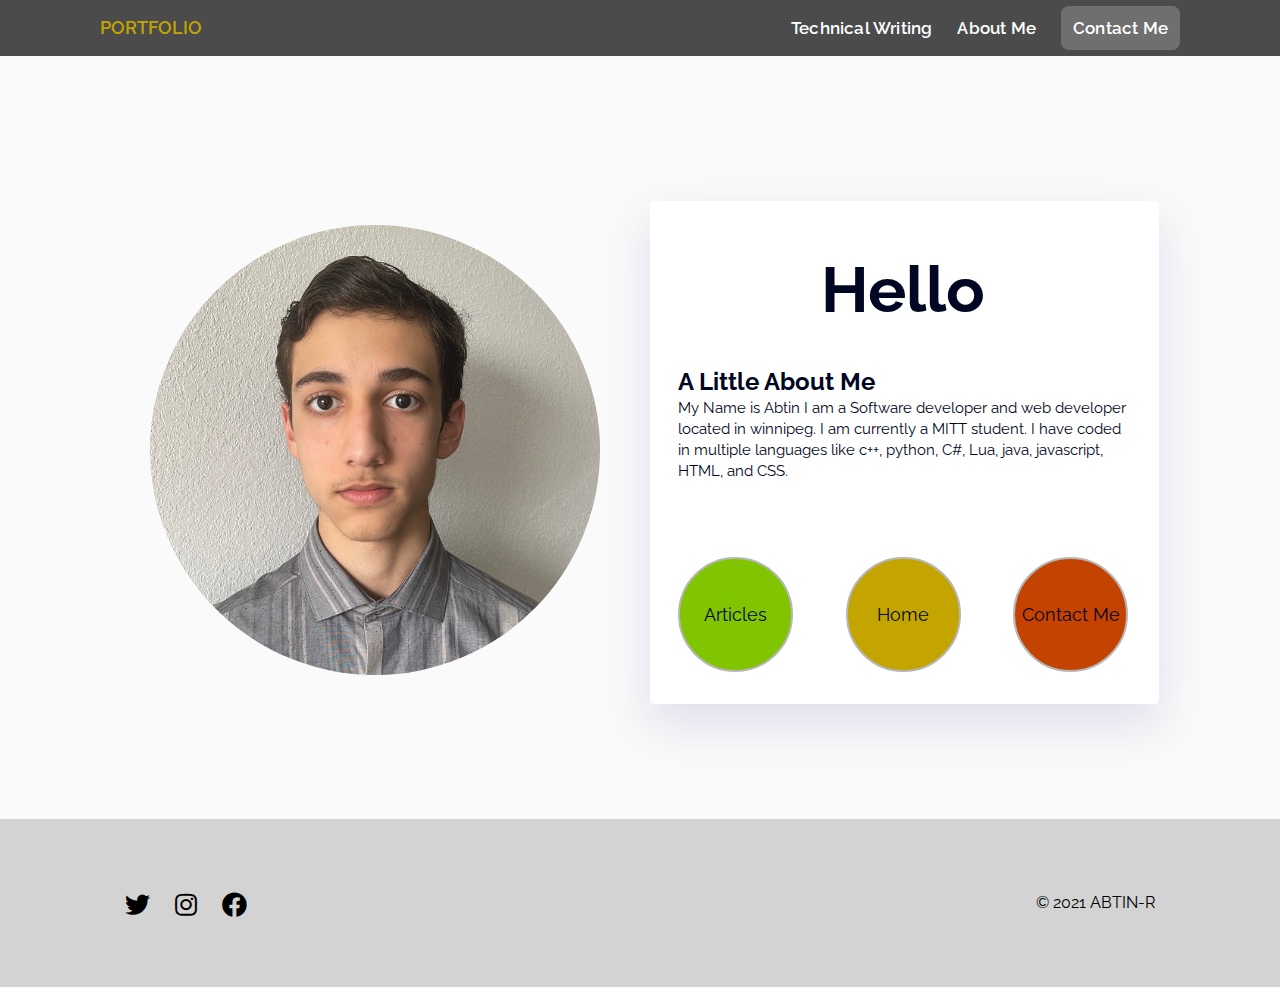
<file: final/aboutme.html>
<!DOCTYPE html>
<html>
    <head>
        
        <link rel="stylesheet" href="assets/style/index.css" media="all">
        <link rel="shortcut icon" href="assets/images/bolb.jpg?v=2" type="image/x-icon">
        <link rel="preconnect" href="https://fonts.googleapis.com">
        <link rel="preconnect" href="https://fonts.gstatic.com" crossorigin>
        <link href="https://fonts.googleapis.com/css2?family=Raleway:ital,
            wght@0,100;0,200;0,300;0,400;0,500;0,600;0,700;0,800;0,900;1,100;1,200;1,
            300;1,400;1,500;1,600;1,700;1,800;1,900&display=swap" rel="stylesheet">
        <title>About Me</title>
        <link rel="stylesheet" href="https://cdnjs.cloudflare.com/ajax/libs/font-awesome/5.9.0/css/all.min.css">
    </head>
    <body>
        <header>
            <div class="container flexbox">
                <div class="title">
                    <a href="index.html"><h1>Portfolio</h1></a>
                    
                </div>
                <nav>
                    <ul>
                        <li>
                            <a href="techwrit.html">Technical Writing</a>
                        </li>
                        <li>
                            <a href="aboutme.html">About Me</a>
                        </li>
                        <li>
                            <a href="contact-us.html" >Contact Me</a>
                        </li>
                    </ul>

                </nav>
                 <div class="mobile-nav">
                    <p><i class="fas fa-bars" title="Menu"></i></p>
                </div>
            </div>
        </header>
        <div class="big">
            <div class="row">
                <div class="col twoL">
                    <div class="col-content-noback">
                        <div class="roundimg">

                        </div>
                    </div>
                </div>
                <div class="col twoL">
                    <div class="col-content">
                        <div class="right">
                            <h1>Hello</h1>
                            <h3>A Little About Me</h3>
                            <p>    
                            My Name is Abtin I am a Software developer and web developer located in winnipeg.
                            I am currently a MITT student. I have coded in multiple languages like c++, python, 
                            C#, Lua, java, javascript, HTML, and CSS.
                            </p>
                            <div class="right-row">
                                <a href="techwrit.html">
                                    <div class="roundone">
                                        <div class="right-row-p">
                                            <p>Articles</p>
                                        </div>
                                    </div>
                                </a>
                                <a href="index.html">
                                    <div class="roundtwo">
                                        <div class="right-row-p">
                                            <p>Home</p>
                                        </div>
                                    </div>
                                </a>
                                <a href="contact-us.html">
                                    <div class="roundthree">
                                        <div class="right-row-p">
                                            <p>Contact Me</p>
                                        </div>
                                    </div>
                                </a> 
                            </div>
                        
                        </div>
                    </div>
                </div>
            </div>
        </div>
           
    </div>
        <footer>
            <div class="container flexbox">

                <div class="navfoot">
                    <ul>

                        <li>
                            <a href="#" target="_blank"> <i class="fab fa-twitter"></i></a>
                        </li>
                        <li>
                            <a href="#" target="_blank"> <i class="fab fa-instagram"></i></a>
                        </li>
                        <li>
                            <a href="#" target="_blank"> <i class="fab fa-facebook"></i></a>
                        </li>
                    </ul>
                </div>
                <div class="title-f">
                    <p>&copy; 2021 Abtin-R</p>
                </div>
            </div>
        </footer>

    </body>
</html>
</file>
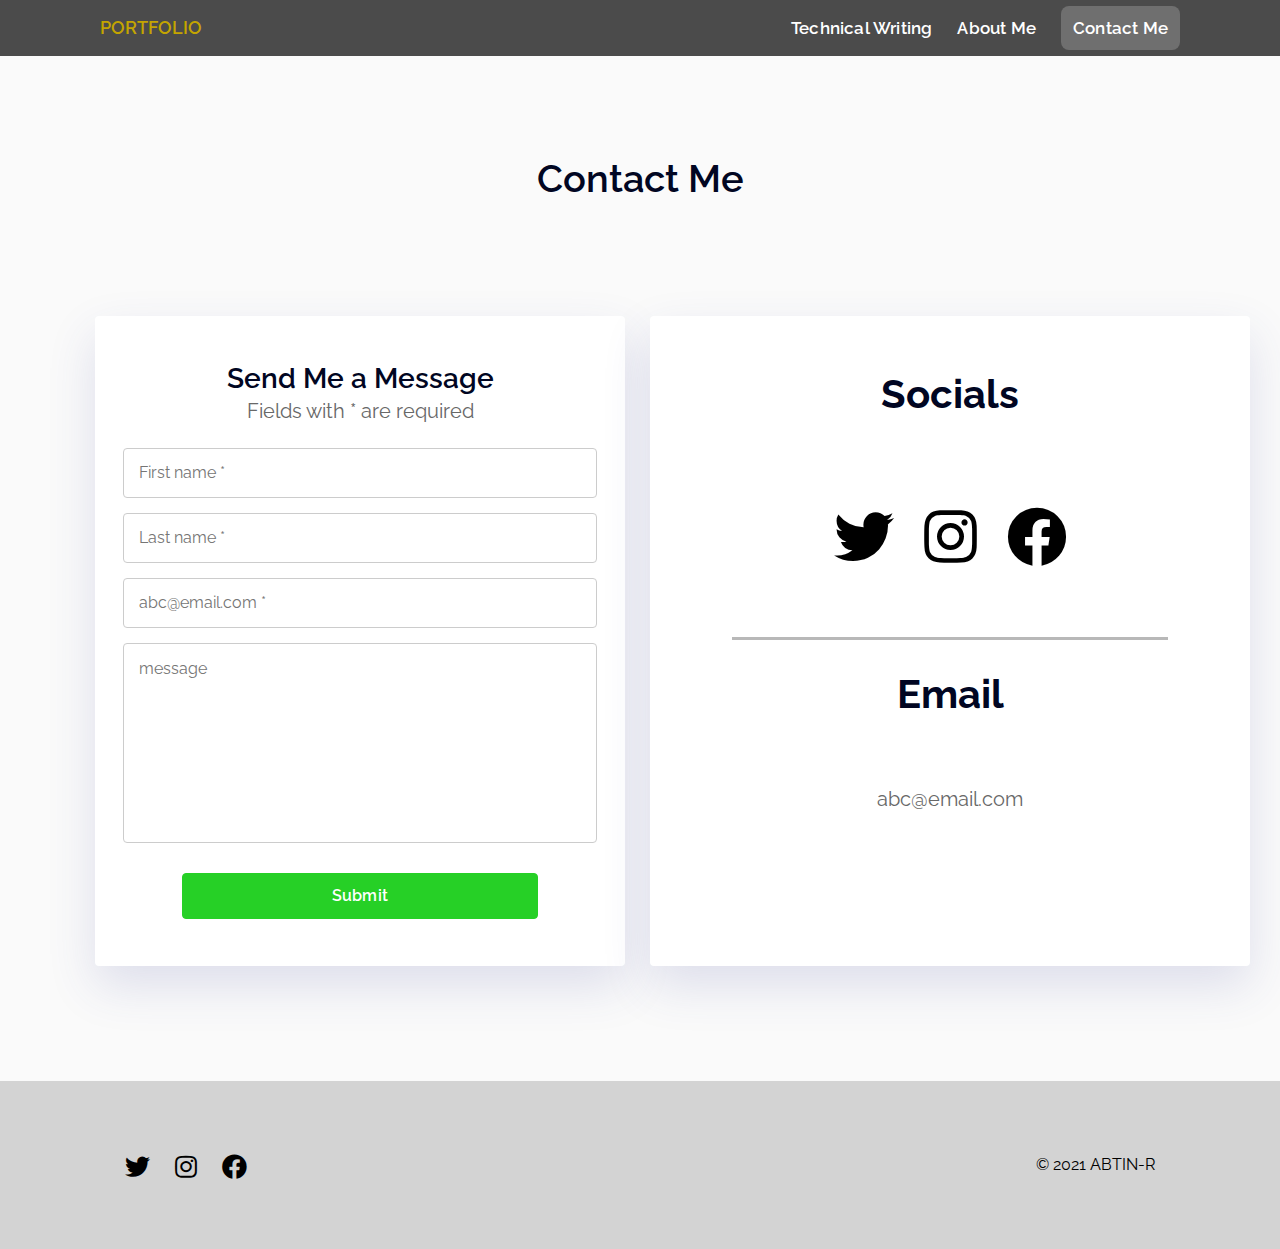
<file: final/contact-us.html>
<!DOCTYPE html>
<html>
    <head>
        
        <link rel="stylesheet" href="assets/style/index.css" media="all">
        <link rel="shortcut icon" href="assets/images/bolb.jpg?v=2" type="image/x-icon">
        <link rel="preconnect" href="https://fonts.googleapis.com">
        <link rel="preconnect" href="https://fonts.gstatic.com" crossorigin>
        <link href="https://fonts.googleapis.com/css2?family=Raleway:ital,
            wght@0,100;0,200;0,300;0,400;0,500;0,600;0,700;0,800;0,900;1,100;1,200;1,
            300;1,400;1,500;1,600;1,700;1,800;1,900&display=swap" rel="stylesheet">
        <title>Contact Me</title>
        <link rel="stylesheet" href="https://cdnjs.cloudflare.com/ajax/libs/font-awesome/5.9.0/css/all.min.css">
    </head>
    <body>
        <header>
            <div class="container flexbox">
                <div class="title">
                    <a href="index.html"><h1>Portfolio</h1></a>
                    
                </div>
                <nav>
                    <ul>
                        <li>
                            <a href="techwrit.html">Technical Writing</a>
                        </li>
                        <li>
                            <a href="aboutme.html">About Me</a>
                        </li>
                        <li>
                            <a href="contact-us.html" >Contact Me</a>
                        </li>
                    </ul>

                </nav>
                 <div class="mobile-nav">
                    <p><i class="fas fa-bars" title="Menu"></i></p>
                </div>
            </div>
        </header>
        <div class="ar">
            <h1>Contact Me</h1>
        </div>
        <div class="info" id="contact-us">
            <div class="row">
                <div class="col coltwo-md-6 coltwo-lg-3">
                    <div class="col-content">
                         <div class="form">
                            <h2>Send Me a Message</h2>
                            <p>Fields with * are required</p>
                            <form method="POST" action="#" name="registration">
                                <input type="text" name="first-name" placeholder="First name *" required pattern="[a-zA-Z]+">
                                <input type="text" name="last-name" placeholder="Last name *" required pattern="[a-zA-Z]+"> 
                                <input type="email" name="email" placeholder="abc@email.com *" required pattern="^(?=^.{8,}$)[-_A-Za-z0-9]+([_.-][a-zA-Z0-9]+)*@[A-Za-z0-9]+([.-][a-zA-Z0-9]+)*\.[A-Za-z]{2,}$">
                                <textarea name="text-area" placeholder="message" cols="30" rows="10" required></textarea>
                                <div class="button-try">
                                    <input type="submit" value="Submit">
                                </div>
                            </form>
                        </div> 
                    </div>
                    
                </div>
                <div class="col coltwo-md-6 coltwo-lg-3">
                    <div class="col-content size">
                        <h1>Socials</h1>
                
                        <ul>

                            <li>
                                <a href="#" ><i class="fab fa-twitter"></i></a>
                            </li>
                            <li>
                                <a href="#"> <i class="fab fa-instagram"></i></a>
                            </li>
                            <li>
                                <a href="#"> <i class="fab fa-facebook"></i></a>
                            </li>
                        </ul>
                        <hr>
                        <h1>Email</h1>
                        <p class="email">abc@email.com</p>
                    </div>
                </div>
            </div>
               
        </div>
        <footer>
            <div class="container flexbox">

                <div class="navfoot">
                    <ul>

                        <li>
                            <a href="next.html" target="_blank"> <i class="fab fa-twitter"></i></a>
                        </li>
                        <li>
                            <a href="next.html" target="_blank"> <i class="fab fa-instagram"></i></a>
                        </li>
                        <li>
                            <a href="next.html" target="_blank"> <i class="fab fa-facebook"></i></a>
                        </li>
                    </ul>
                </div>
                <div class="title-f">
                    <p>&copy; 2021 Abtin-R</p>
                </div>
            </div>
        </footer>

    </body>
</html>
</file>
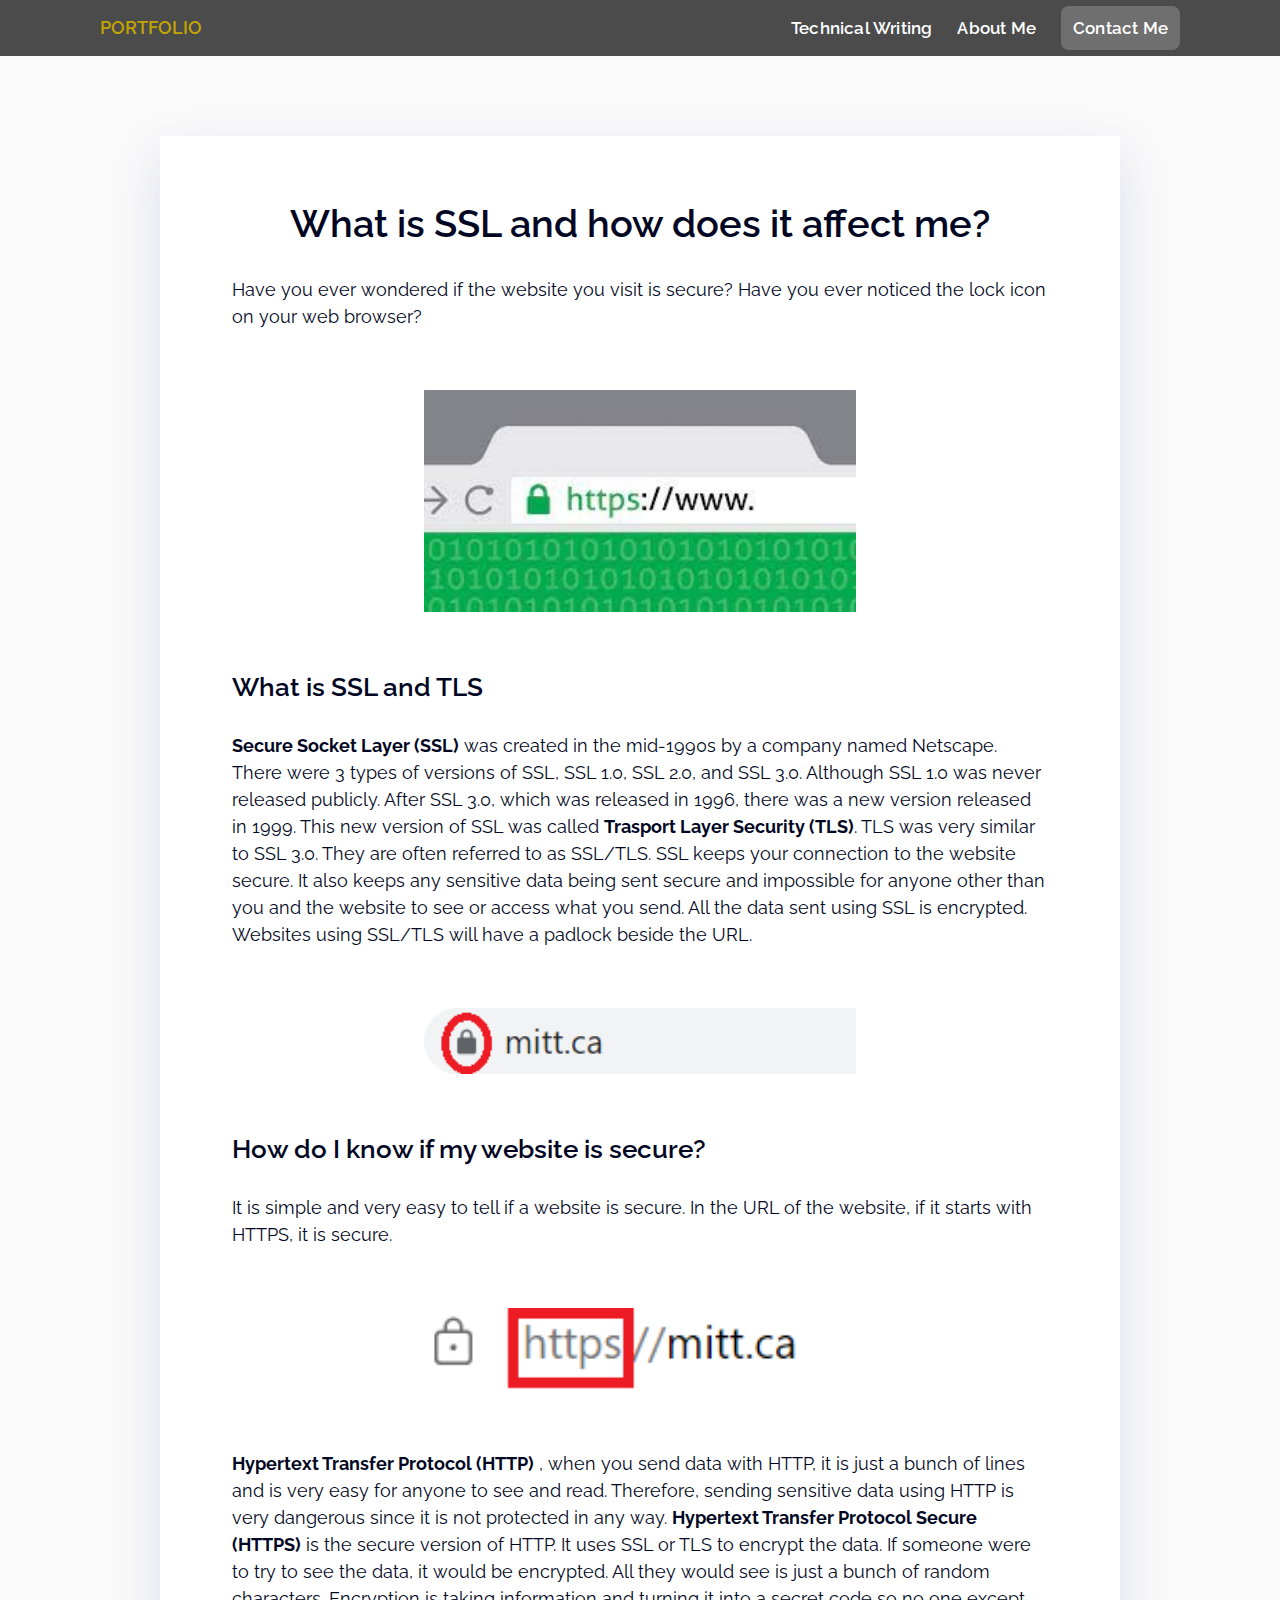
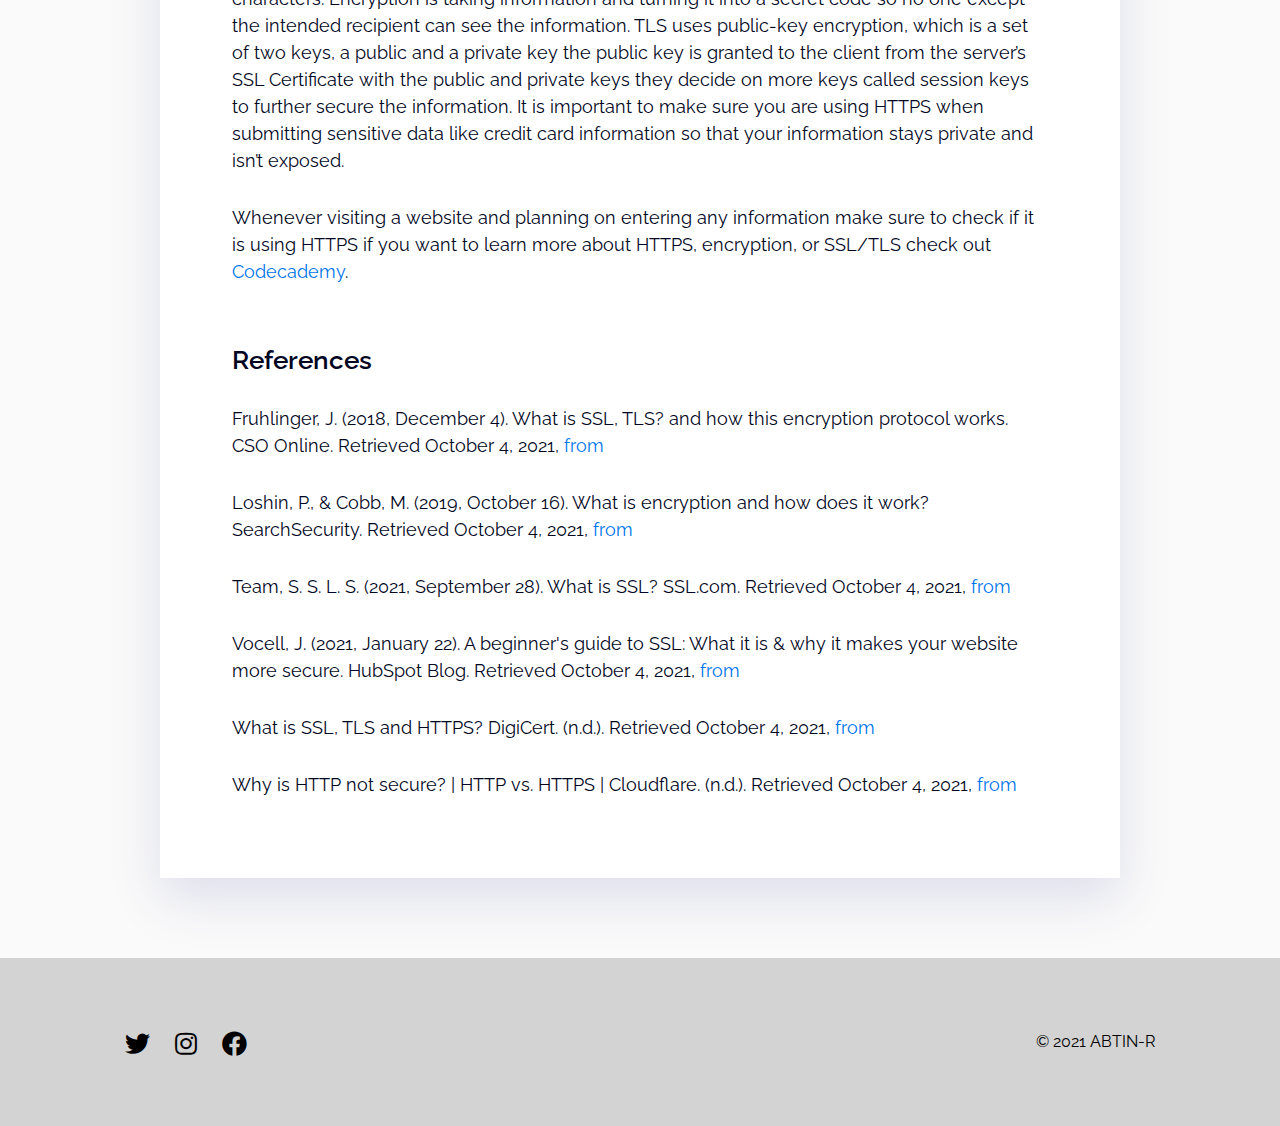
<file: final/techwrit.html>
<!DOCTYPE html>
<html>
    <head>

        <link rel="stylesheet" href="assets/style/index.css" media="all">
        <link rel="shortcut icon" href="assets/images/bolb.jpg?v=2" type="image/x-icon">
        <link rel="preconnect" href="https://fonts.googleapis.com">
        <link rel="preconnect" href="https://fonts.gstatic.com" crossorigin>
        <link href="https://fonts.googleapis.com/css2?family=Raleway:ital,
            wght@0,100;0,200;0,300;0,400;0,500;0,600;0,700;0,800;0,900;1,100;1,200;1,
            300;1,400;1,500;1,600;1,700;1,800;1,900&display=swap" rel="stylesheet">
        <title>Articles</title>
        <link rel="stylesheet" href="https://cdnjs.cloudflare.com/ajax/libs/font-awesome/5.9.0/css/all.min.css">

    </head>
    <body>
        <header>
            <div class="container flexbox">
                <div class="title">
                    <a href="index.html"><h1>Portfolio</h1></a>
                    
                </div>
                <nav>
                    <ul>
                        <li>
                            <a href="techwrit.html">Technical Writing</a>
                        </li>
                        <li>
                            <a href="aboutme.html">About Me</a>
                        </li>
                        <li>
                            <a href="contact-us.html" >Contact Me</a>
                        </li>
                    </ul>

                </nav>
                 <div class="mobile-nav">
                    <p><i class="fas fa-bars" title="Menu"></i></p>
                </div>
            </div>
        </header>
        <article>
            <h1>What is SSL and how does it affect me?</h1>
            <p>
                Have you ever wondered if the website you visit is secure? Have you ever noticed the lock icon on your web browser?
            </p>
            <figure>
                <a href="https://amethystwebsitedesign.com/fix-mailchimp-form-connection-untrusted-browser-error/v">
                    <img src="assets/images/padlock.jpg">
                </a>
            </figure>
            <h2>What is SSL and TLS</h2>
            <p>
                <b>Secure Socket Layer (SSL)</b> 
                was created in the mid-1990s by a 
                company named Netscape. There were 3 types of versions of SSL, SSL 1.0,
                SSL 2.0, and SSL 3.0. Although SSL 1.0 was never released publicly. 
                After SSL 3.0, which was released in 1996, there was a new version 
                released in 1999. This new version of SSL was called 
                <b>Trasport Layer Security (TLS)</b>. 
                TLS was very similar to SSL 3.0. They are often referred to as SSL/TLS. 
                SSL keeps your connection to the website secure. It also keeps any sensitive 
                data being sent secure and impossible for anyone other than you and the website
                 to see or access what you send. All the data sent using SSL is encrypted. 
                 Websites using SSL/TLS will have a padlock beside the URL.
            </p>
            <figure>
                <img src="assets/images/lock.png">
            </figure>
            <h2>How do I know if my website is secure?</h2>
            <p>
                It is simple and very easy to tell if a website is secure. In the URL of the website, 
                if it starts with HTTPS, it is secure. 
            </p>
            <figure>
                <img src="assets/images/https.png">
            </figure>
            <p>  			
                <b>Hypertext Transfer Protocol (HTTP)</b>
                , when you send data with HTTP, it is just a 
                bunch of lines and is very easy for anyone to see and read. Therefore, sending 
                sensitive data using HTTP is very dangerous since it is not protected in any way.
                <b>Hypertext Transfer Protocol Secure (HTTPS)</b> 
                is the secure version of HTTP. It uses
                SSL or TLS to encrypt the data. If someone were to try to see the data, it would
                be encrypted. All they would see is just a bunch of random characters. Encryption
                is taking information and turning it into a secret code so no one except the 
                intended recipient can see the information. TLS uses public-key encryption, 
                which is a set of two keys, a public and a private key the public key is granted
                to the client from the server’s SSL Certificate with the public and private keys
                they decide on more keys called session keys to further secure the information.
                It is important to make sure you are using HTTPS when submitting sensitive data
                like credit card information so that your information stays private and isn’t
                exposed. 
            </p>
            <p>
                Whenever visiting a website and planning on entering any information make 
                sure to check if it is using HTTPS if you want to learn more about HTTPS, 
                encryption, or SSL/TLS check out 
                <a href="https://www.codecademy.com/learn/introduction-to-cybersecurity">Codecademy</a>.
            </p>
            <h2>References</h2>
            <p>
                Fruhlinger, J. (2018, December 4). What is SSL, TLS? and how this 
                encryption protocol works. CSO Online. Retrieved October 4, 2021, 
                <a href="https://www.csoonline.com/article/3246212/what-is-ssl-tls-and-how-this-encryption-protocol-works.html">from</a>
            </p>
            <p>
                Loshin, P., & Cobb, M. (2019, October 16). What is encryption and how 
                does it work? SearchSecurity. Retrieved October 4, 2021, <a href="https://searchsecurity.techtarget.com/definition/encryption">from</a>
            </p>
            <p>
                Team, S. S. L. S. (2021, September 28). What is SSL? SSL.com. Retrieved October 4, 2021, 
                <a href="https://www.ssl.com/faqs/faq-what-is-ssl/">from</a>
            </p>
            <p>
                Vocell, J. (2021, January 22). A beginner's guide to SSL: What it is & why it 
                makes your website more secure. HubSpot Blog. Retrieved October 4, 2021,
                <a href="https://blog.hubspot.com/marketing/what-is-ssl">from</a>
            </p>
            <p>
                What is SSL, TLS and HTTPS? DigiCert. (n.d.). Retrieved October 4, 2021,
                <a href="https://www.websecurity.digicert.com/en/ca/security-topics/what-is-ssl-tls-https">from</a>
            </p>
            <p>
                Why is HTTP not secure? | HTTP vs. HTTPS | Cloudflare. (n.d.). Retrieved October 4, 2021, 
                <a href=" https://www.cloudflare.com/learning/ssl/why-is-http-not-secure/">from</a>
            </p>
        </article>
        <footer>
            <div class="container flexbox">

                <div class="navfoot">
                    <ul>

                        <li>
                            <a href="#" target="_blank"> <i class="fab fa-twitter"></i></a>
                        </li>
                        <li>
                            <a href="#" target="_blank"> <i class="fab fa-instagram"></i></a>
                        </li>
                        <li>
                            <a href="#" target="_blank"> <i class="fab fa-facebook"></i></a>
                        </li>
                    </ul>
                </div>
                <div class="title-f">
                    <p>&copy; 2021 Abtin-R</p>
                </div>
            </div>
        </footer>
    </body>
</html>
</file>
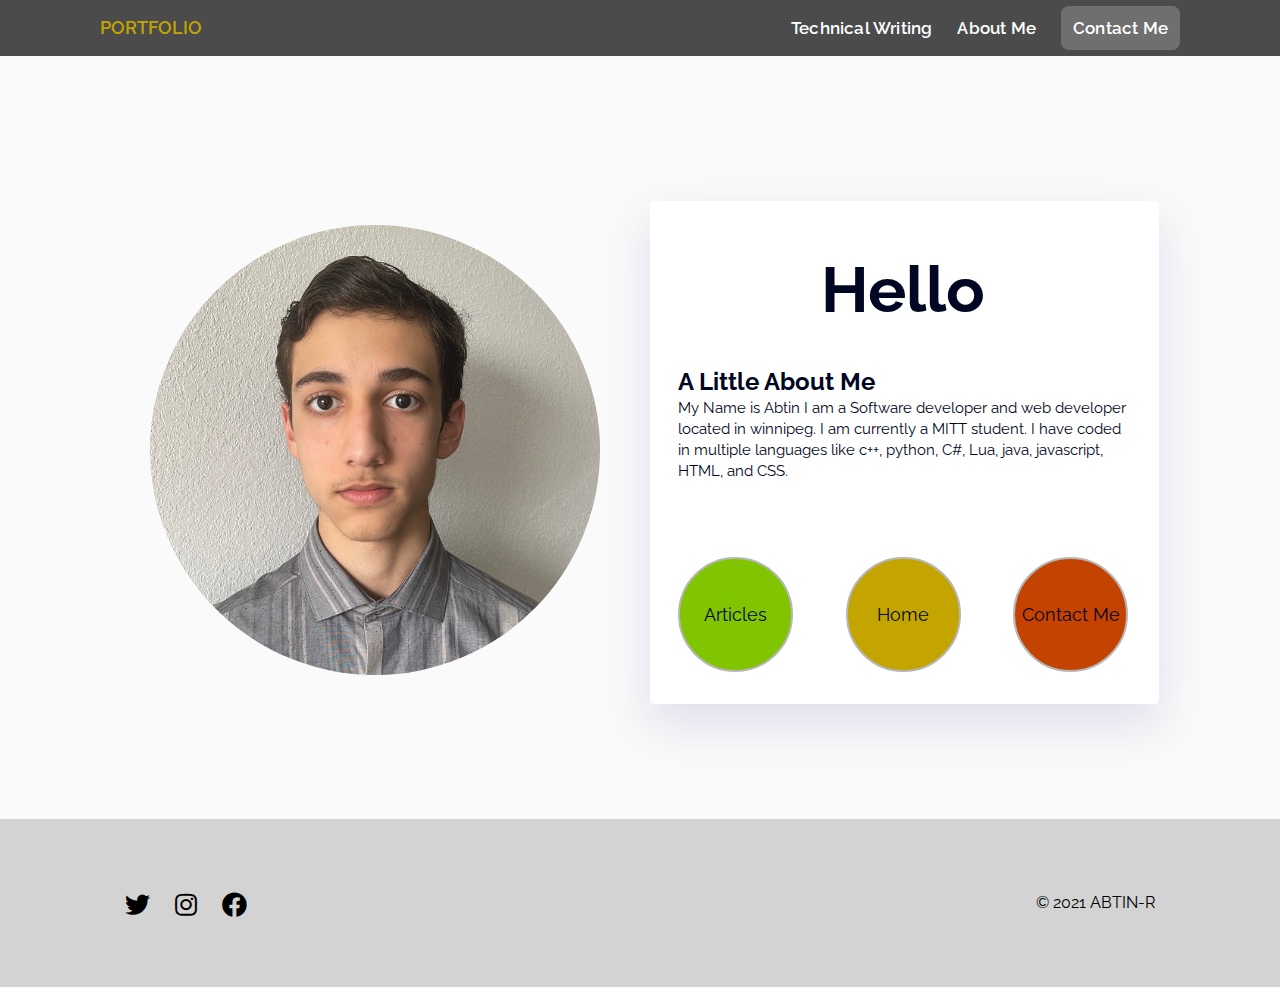
<file: Intro-to-Web/HTML-and-CSS/final/aboutme.html>
<!DOCTYPE html>
<html>
    <head>
        
        <link rel="stylesheet" href="assets/style/index.css" media="all">
        <link rel="shortcut icon" href="assets/images/icon.png?v=2" type="image/x-icon">
        <link rel="preconnect" href="https://fonts.googleapis.com">
        <link rel="preconnect" href="https://fonts.gstatic.com" crossorigin>
        <link href="https://fonts.googleapis.com/css2?family=Raleway:ital,
            wght@0,100;0,200;0,300;0,400;0,500;0,600;0,700;0,800;0,900;1,100;1,200;1,
            300;1,400;1,500;1,600;1,700;1,800;1,900&display=swap" rel="stylesheet">

        <link rel="stylesheet" href="https://cdnjs.cloudflare.com/ajax/libs/font-awesome/5.9.0/css/all.min.css">
    </head>
    <body>
        <header>
            <div class="container flexbox">
                <div class="title">
                    <a href="index.html"><h1>Portfolio</h1></a>
                    
                </div>
                <nav>
                    <ul>
                        <li>
                            <a href="techwrit.html">Technical Writing</a>
                        </li>
                        <li>
                            <a href="aboutme.html">About Me</a>
                        </li>
                        <li>
                            <a href="contact-us.html" >Contact Me</a>
                        </li>
                    </ul>

                </nav>
                 <div class="mobile-nav">
                    <p><i class="fas fa-bars" title="Menu"></i></p>
                </div>
            </div>
        </header>
        <div class="big">
            <div class="row">
                <div class="col twoL">
                    <div class="col-content-noback">
                        <div class="roundimg">

                        </div>
                    </div>
                </div>
                <div class="col twoL">
                    <div class="col-content">
                        <div class="right">
                            <h1>Hello</h1>
                            <h3>A Little About Me</h3>
                            <p>    
                            My Name is Abtin I am a Software developer and web developer located in winnipeg.
                            I am currently a MITT student. I have coded in multiple languages like c++, python, 
                            C#, Lua, java, javascript, HTML, and CSS.
                            </p>
                            <div class="right-row">
                                <a href="techwrit.html">
                                    <div class="roundone">
                                        <div class="right-row-p">
                                            <p>Articles</p>
                                        </div>
                                    </div>
                                </a>
                                <a href="index.html">
                                    <div class="roundtwo">
                                        <div class="right-row-p">
                                            <p>Home</p>
                                        </div>
                                    </div>
                                </a>
                                <a href="contact-us.html">
                                    <div class="roundthree">
                                        <div class="right-row-p">
                                            <p>Contact Me</p>
                                        </div>
                                    </div>
                                </a> 
                            </div>
                        
                        </div>
                    </div>
                </div>
            </div>
        </div>
           
    </div>
        <footer>
            <div class="container flexbox">

                <div class="navfoot">
                    <ul>

                        <li>
                            <a href="#" target="_blank"> <i class="fab fa-twitter"></i></a>
                        </li>
                        <li>
                            <a href="#" target="_blank"> <i class="fab fa-instagram"></i></a>
                        </li>
                        <li>
                            <a href="#" target="_blank"> <i class="fab fa-facebook"></i></a>
                        </li>
                    </ul>
                </div>
                <div class="title-f">
                    <p>&copy; 2021 Abtin-R</p>
                </div>
            </div>
        </footer>

    </body>
</html>
</file>
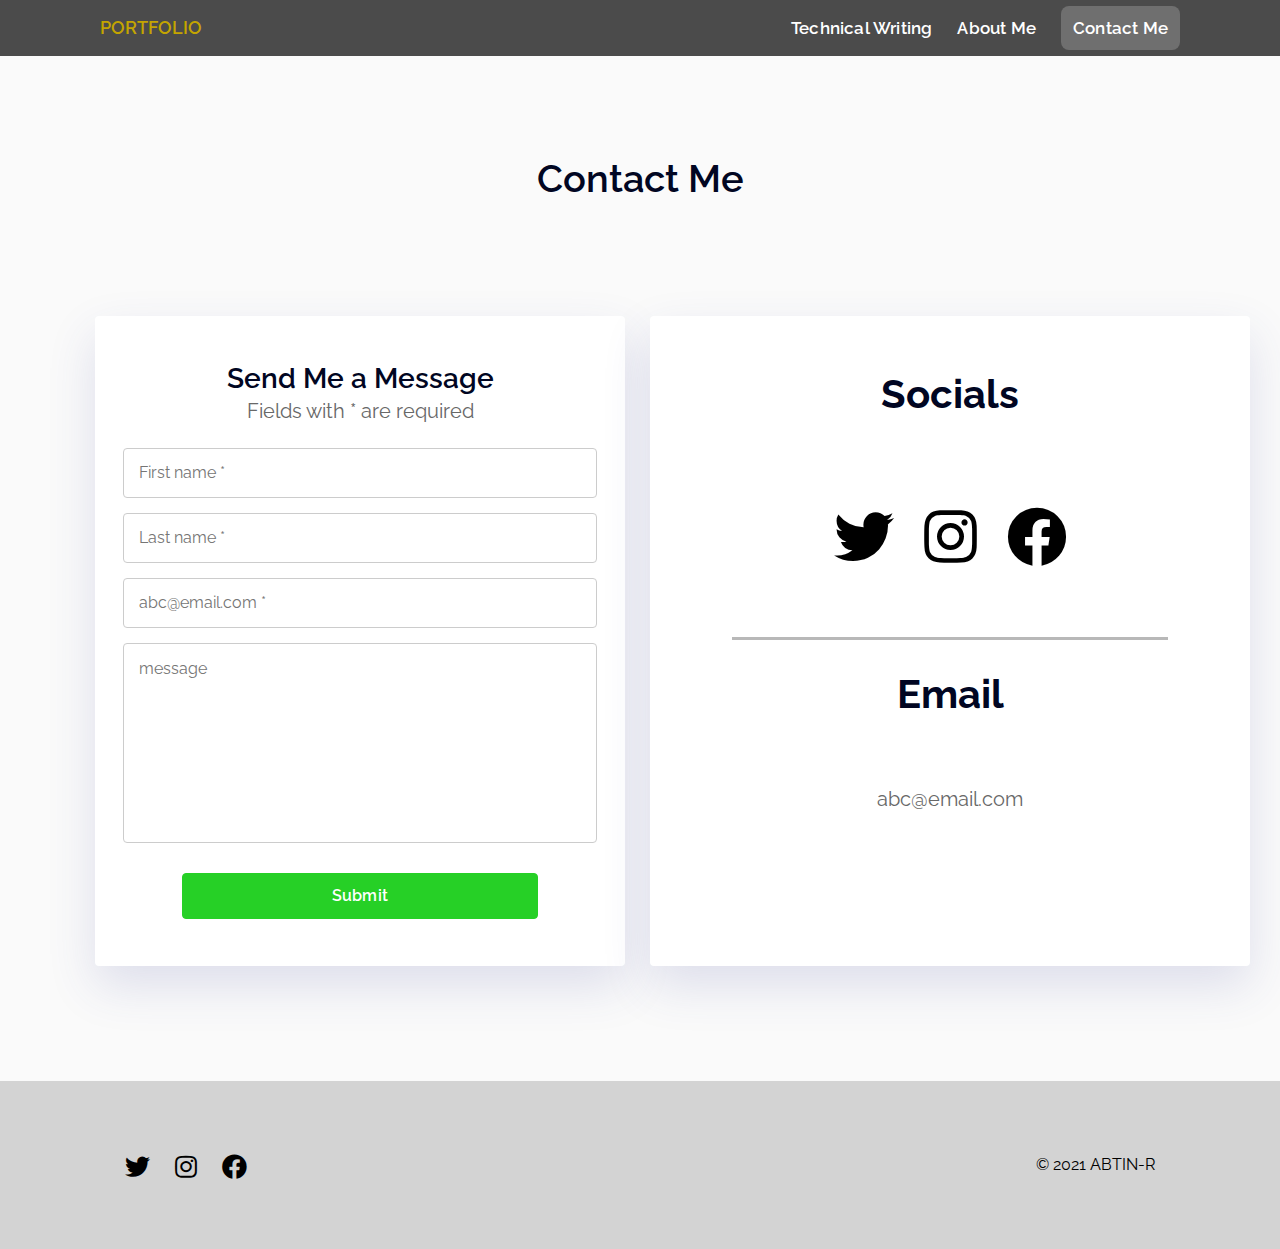
<file: Intro-to-Web/HTML-and-CSS/final/contact-us.html>
<!DOCTYPE html>
<html>
    <head>
        
        <link rel="stylesheet" href="assets/style/index.css" media="all">
        <link rel="shortcut icon" href="assets/images/icon.png?v=2" type="image/x-icon">
        <link rel="preconnect" href="https://fonts.googleapis.com">
        <link rel="preconnect" href="https://fonts.gstatic.com" crossorigin>
        <link href="https://fonts.googleapis.com/css2?family=Raleway:ital,
            wght@0,100;0,200;0,300;0,400;0,500;0,600;0,700;0,800;0,900;1,100;1,200;1,
            300;1,400;1,500;1,600;1,700;1,800;1,900&display=swap" rel="stylesheet">

        <link rel="stylesheet" href="https://cdnjs.cloudflare.com/ajax/libs/font-awesome/5.9.0/css/all.min.css">
    </head>
    <body>
        <header>
            <div class="container flexbox">
                <div class="title">
                    <a href="index.html"><h1>Portfolio</h1></a>
                    
                </div>
                <nav>
                    <ul>
                        <li>
                            <a href="techwrit.html">Technical Writing</a>
                        </li>
                        <li>
                            <a href="aboutme.html">About Me</a>
                        </li>
                        <li>
                            <a href="contact-us.html" >Contact Me</a>
                        </li>
                    </ul>

                </nav>
                 <div class="mobile-nav">
                    <p><i class="fas fa-bars" title="Menu"></i></p>
                </div>
            </div>
        </header>
        <div class="ar">
            <h1>Contact Me</h1>
        </div>
        <div class="info" id="contact-us">
            <div class="row">
                <div class="col coltwo-md-6 coltwo-lg-3">
                    <div class="col-content">
                         <div class="form">
                            <h2>Send Me a Message</h2>
                            <p>Fields with * are required</p>
                            <form method="POST" action="#" name="registration">
                                <input type="text" name="first-name" placeholder="First name *" required pattern="[a-zA-Z]+">
                                <input type="text" name="last-name" placeholder="Last name *" required pattern="[a-zA-Z]+"> 
                                <input type="email" name="email" placeholder="abc@email.com *" required pattern="^(?=^.{8,}$)[-_A-Za-z0-9]+([_.-][a-zA-Z0-9]+)*@[A-Za-z0-9]+([.-][a-zA-Z0-9]+)*\.[A-Za-z]{2,}$">
                                <textarea name="text-area" placeholder="message" cols="30" rows="10" required></textarea>
                                <div class="button-try">
                                    <input type="submit" value="Submit">
                                </div>
                            </form>
                        </div> 
                    </div>
                    
                </div>
                <div class="col coltwo-md-6 coltwo-lg-3">
                    <div class="col-content size">
                        <h1>Socials</h1>
                
                        <ul>

                            <li>
                                <a href="#" ><i class="fab fa-twitter"></i></a>
                            </li>
                            <li>
                                <a href="#"> <i class="fab fa-instagram"></i></a>
                            </li>
                            <li>
                                <a href="#"> <i class="fab fa-facebook"></i></a>
                            </li>
                        </ul>
                        <hr>
                        <h1>Email</h1>
                        <p class="email">abc@email.com</p>
                    </div>
                </div>
            </div>
               
        </div>
        <footer>
            <div class="container flexbox">

                <div class="navfoot">
                    <ul>

                        <li>
                            <a href="next.html" target="_blank"> <i class="fab fa-twitter"></i></a>
                        </li>
                        <li>
                            <a href="next.html" target="_blank"> <i class="fab fa-instagram"></i></a>
                        </li>
                        <li>
                            <a href="next.html" target="_blank"> <i class="fab fa-facebook"></i></a>
                        </li>
                    </ul>
                </div>
                <div class="title-f">
                    <p>&copy; 2021 Abtin-R</p>
                </div>
            </div>
        </footer>

    </body>
</html>
</file>
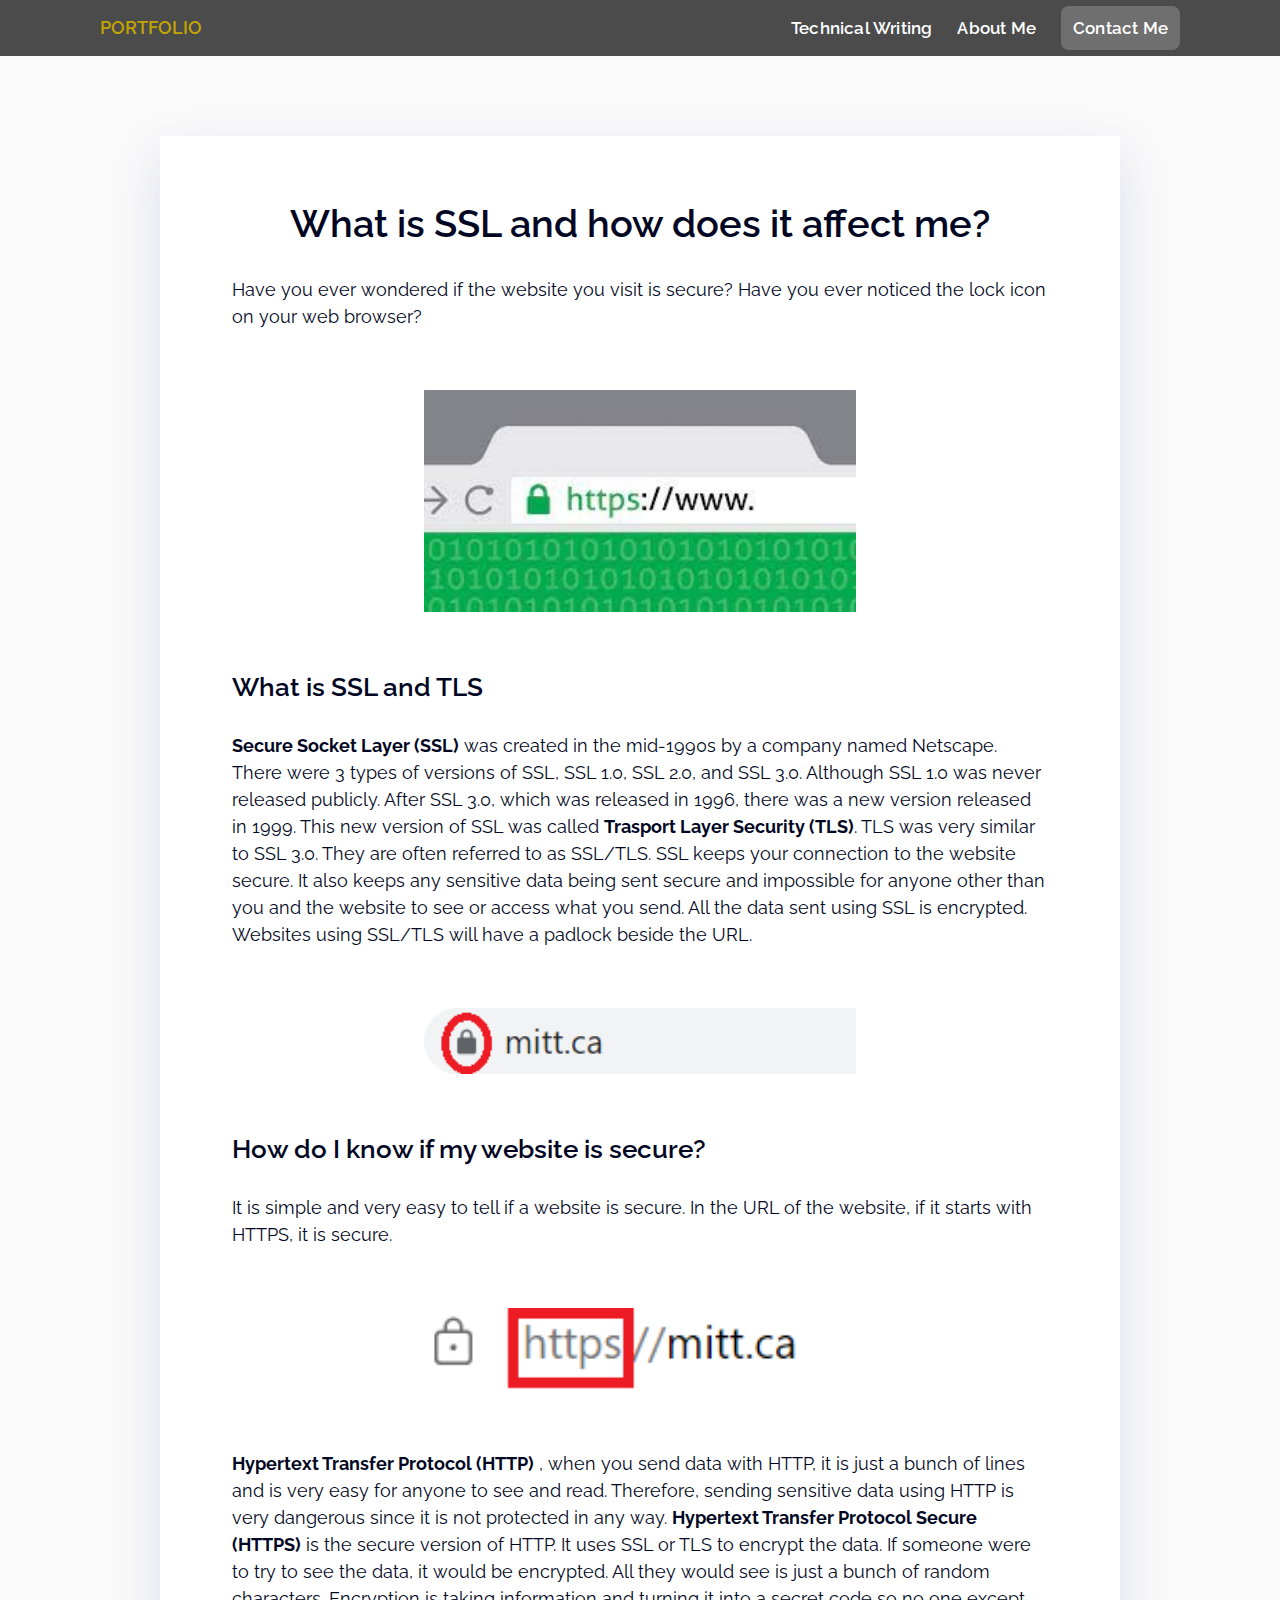
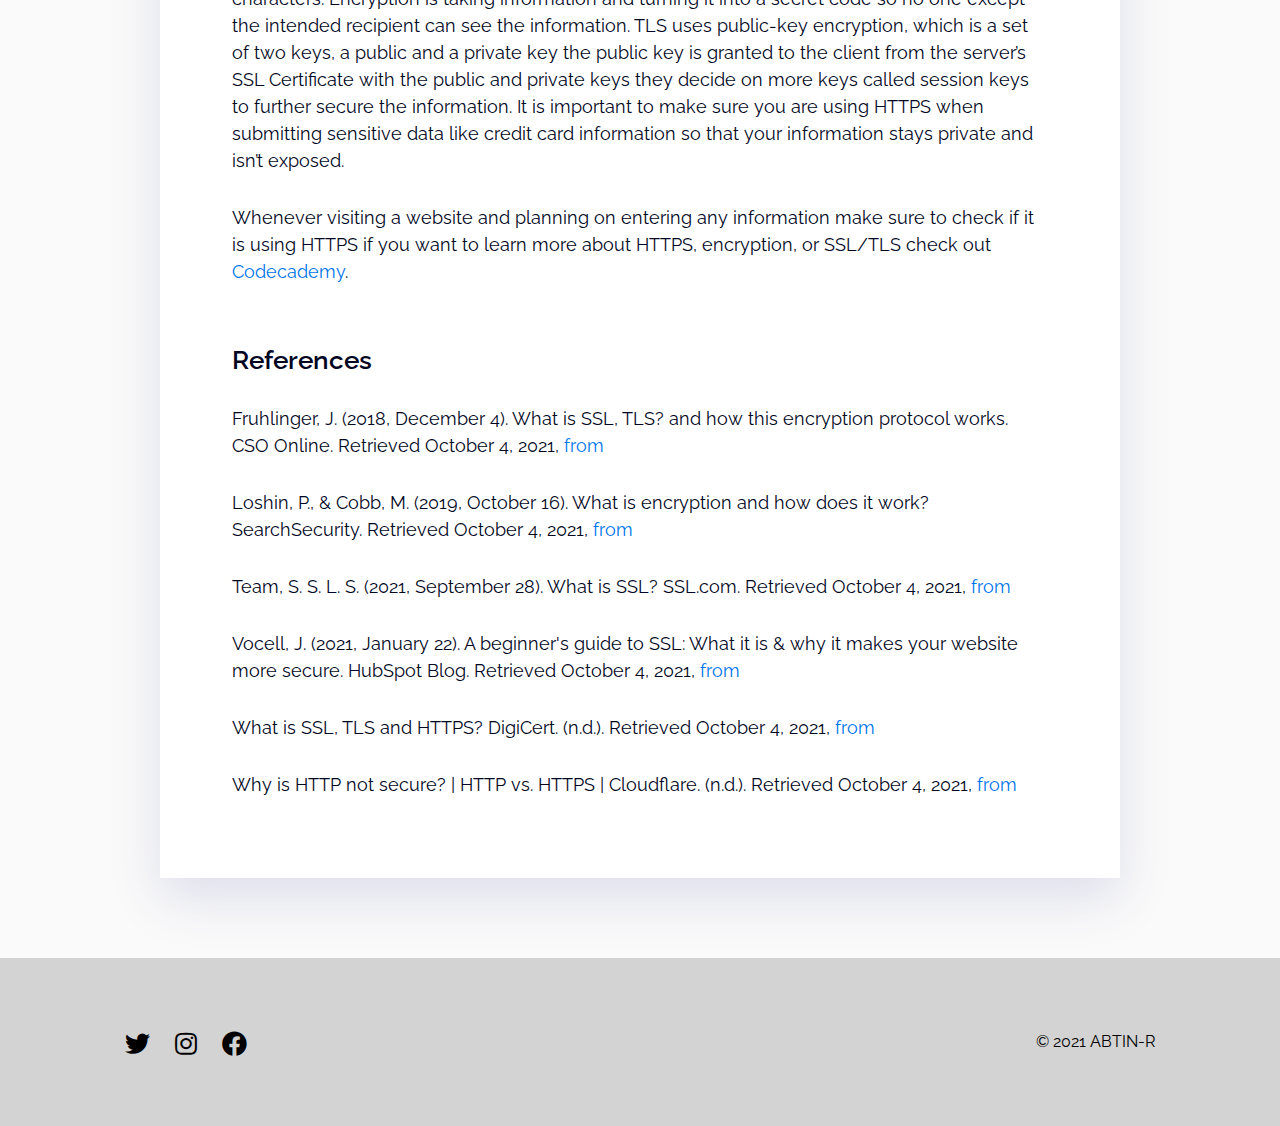
<file: Intro-to-Web/HTML-and-CSS/final/techwrit.html>
<!DOCTYPE html>
<html>
    <head>

        <link rel="stylesheet" href="assets/style/index.css" media="all">
        <link rel="shortcut icon" href="assets/images/icon.png?v=2" type="image/x-icon">
        <link rel="preconnect" href="https://fonts.googleapis.com">
        <link rel="preconnect" href="https://fonts.gstatic.com" crossorigin>
        <link href="https://fonts.googleapis.com/css2?family=Raleway:ital,
            wght@0,100;0,200;0,300;0,400;0,500;0,600;0,700;0,800;0,900;1,100;1,200;1,
            300;1,400;1,500;1,600;1,700;1,800;1,900&display=swap" rel="stylesheet">

        <link rel="stylesheet" href="https://cdnjs.cloudflare.com/ajax/libs/font-awesome/5.9.0/css/all.min.css">

    </head>
    <body>
        <header>
            <div class="container flexbox">
                <div class="title">
                    <a href="index.html"><h1>Portfolio</h1></a>
                    
                </div>
                <nav>
                    <ul>
                        <li>
                            <a href="techwrit.html">Technical Writing</a>
                        </li>
                        <li>
                            <a href="aboutme.html">About Me</a>
                        </li>
                        <li>
                            <a href="contact-us.html" >Contact Me</a>
                        </li>
                    </ul>

                </nav>
                 <div class="mobile-nav">
                    <p><i class="fas fa-bars" title="Menu"></i></p>
                </div>
            </div>
        </header>
        <article>
            <h1>What is SSL and how does it affect me?</h1>
            <p>
                Have you ever wondered if the website you visit is secure? Have you ever noticed the lock icon on your web browser?
            </p>
            <figure>
                <a href="https://amethystwebsitedesign.com/fix-mailchimp-form-connection-untrusted-browser-error/v">
                    <img src="assets/images/padlock.jpg">
                </a>
            </figure>
            <h2>What is SSL and TLS</h2>
            <p>
                <b>Secure Socket Layer (SSL)</b> 
                was created in the mid-1990s by a 
                company named Netscape. There were 3 types of versions of SSL, SSL 1.0,
                SSL 2.0, and SSL 3.0. Although SSL 1.0 was never released publicly. 
                After SSL 3.0, which was released in 1996, there was a new version 
                released in 1999. This new version of SSL was called 
                <b>Trasport Layer Security (TLS)</b>. 
                TLS was very similar to SSL 3.0. They are often referred to as SSL/TLS. 
                SSL keeps your connection to the website secure. It also keeps any sensitive 
                data being sent secure and impossible for anyone other than you and the website
                 to see or access what you send. All the data sent using SSL is encrypted. 
                 Websites using SSL/TLS will have a padlock beside the URL.
            </p>
            <figure>
                <img src="assets/images/lock.png">
            </figure>
            <h2>How do I know if my website is secure?</h2>
            <p>
                It is simple and very easy to tell if a website is secure. In the URL of the website, 
                if it starts with HTTPS, it is secure. 
            </p>
            <figure>
                <img src="assets/images/https.png">
            </figure>
            <p>  			
                <b>Hypertext Transfer Protocol (HTTP)</b>
                , when you send data with HTTP, it is just a 
                bunch of lines and is very easy for anyone to see and read. Therefore, sending 
                sensitive data using HTTP is very dangerous since it is not protected in any way.
                <b>Hypertext Transfer Protocol Secure (HTTPS)</b> 
                is the secure version of HTTP. It uses
                SSL or TLS to encrypt the data. If someone were to try to see the data, it would
                be encrypted. All they would see is just a bunch of random characters. Encryption
                is taking information and turning it into a secret code so no one except the 
                intended recipient can see the information. TLS uses public-key encryption, 
                which is a set of two keys, a public and a private key the public key is granted
                to the client from the server’s SSL Certificate with the public and private keys
                they decide on more keys called session keys to further secure the information.
                It is important to make sure you are using HTTPS when submitting sensitive data
                like credit card information so that your information stays private and isn’t
                exposed. 
            </p>
            <p>
                Whenever visiting a website and planning on entering any information make 
                sure to check if it is using HTTPS if you want to learn more about HTTPS, 
                encryption, or SSL/TLS check out 
                <a href="https://www.codecademy.com/learn/introduction-to-cybersecurity">Codecademy</a>.
            </p>
            <h2>References</h2>
            <p>
                Fruhlinger, J. (2018, December 4). What is SSL, TLS? and how this 
                encryption protocol works. CSO Online. Retrieved October 4, 2021, 
                <a href="https://www.csoonline.com/article/3246212/what-is-ssl-tls-and-how-this-encryption-protocol-works.html">from</a>
            </p>
            <p>
                Loshin, P., & Cobb, M. (2019, October 16). What is encryption and how 
                does it work? SearchSecurity. Retrieved October 4, 2021, <a href="https://searchsecurity.techtarget.com/definition/encryption">from</a>
            </p>
            <p>
                Team, S. S. L. S. (2021, September 28). What is SSL? SSL.com. Retrieved October 4, 2021, 
                <a href="https://www.ssl.com/faqs/faq-what-is-ssl/">from</a>
            </p>
            <p>
                Vocell, J. (2021, January 22). A beginner's guide to SSL: What it is & why it 
                makes your website more secure. HubSpot Blog. Retrieved October 4, 2021,
                <a href="https://blog.hubspot.com/marketing/what-is-ssl">from</a>
            </p>
            <p>
                What is SSL, TLS and HTTPS? DigiCert. (n.d.). Retrieved October 4, 2021,
                <a href="https://www.websecurity.digicert.com/en/ca/security-topics/what-is-ssl-tls-https">from</a>
            </p>
            <p>
                Why is HTTP not secure? | HTTP vs. HTTPS | Cloudflare. (n.d.). Retrieved October 4, 2021, 
                <a href=" https://www.cloudflare.com/learning/ssl/why-is-http-not-secure/">from</a>
            </p>
        </article>
        <footer>
            <div class="container flexbox">

                <div class="navfoot">
                    <ul>

                        <li>
                            <a href="#" target="_blank"> <i class="fab fa-twitter"></i></a>
                        </li>
                        <li>
                            <a href="#" target="_blank"> <i class="fab fa-instagram"></i></a>
                        </li>
                        <li>
                            <a href="#" target="_blank"> <i class="fab fa-facebook"></i></a>
                        </li>
                    </ul>
                </div>
                <div class="title-f">
                    <p>&copy; 2021 Abtin-R</p>
                </div>
            </div>
        </footer>
    </body>
</html>
</file>
<file: final/assets/style/index.css>
@import "base.css";
@import "media-queries.css";

body {
    background-color: rgb(250, 250, 250);
    color: #010622;
}


/* Header Nav Start ---------------------------------------------------------
-----------------------------------------------------------------------------
----------------------------------------------------------------------------*/
header{
    background-color: rgba(0, 0, 0, 0.7);
    display: flex;
    align-items: center;
    min-width: 100%;
    overflow: hidden;
   
    height: 56px;
}


.flexbox {
    display: flex;
    justify-content: space-between;
}


.title h1 {

    font-size: 18px;
    font-weight: 600;
    color: #c4a500;
    line-height: 56px;
    text-transform: uppercase;
}

nav {
    text-align: right;
    height: 56px;

}

nav ul{
  
    list-style: none;
    font-size: 0;

}

nav ul li {
  
    display: inline;
    line-height: 56px;
    cursor: default;
}

nav ul li a {
    
    font-size: 17px;
    color: #ffff;
    font-weight: 600;
    text-decoration: none;
    letter-spacing: .2px;
    text-transform: none;
    cursor: pointer;
}

.title a h1:hover {
    color: #ffff;
}

a {
    text-decoration: none;
}

nav ul li:last-child a{
    padding: 12px;
    background-color: rgba(197, 197, 197, 0.3);
    border-radius: 8px;
}

nav ul li a:hover {
    
    color: #c4a500;
}

nav ul li + li {
    margin-left: 25px;
}

/* Header Nav End---------------------------------------------------------
-----------------------------------------------------------------------------
----------------------------------------------------------------------------*/





/* Footer Start ---------------------------------------------------------
-----------------------------------------------------------------------------
----------------------------------------------------------------------------*/

footer{
 
    min-width: 100%;
    background-color: lightgrey;
    overflow: hidden;

}

footer div {
    display: flex;
    justify-content: space-between;
}

.title-f{
    margin: 0px;
    line-height: 100px;
    margin-right: 25px;
}
.title-f p {
    font-size: 16px;
    font-weight: 400;
    color: #000000;
    line-height: 168px;
    text-transform: uppercase;
}

.navfoot {
    text-align: left;
    height: 168px;
}

.navfoot ul{
    list-style: none;
    font-size: 0;

}

.navfoot ul li{
    display: inline;
    line-height: 190px;
    cursor: default;
}

.navfoot ul li a {
 
    
    text-decoration: none;
   
    text-transform: none;
    cursor: pointer;
}

.navfoot ul:first-child {
   margin-left: 25px;
}

.navfoot ul li a:hover {
    text-decoration: underline;
}

.navfoot ul li + li {
    margin-left: 25px;
}
.navfoot ul li a i {
    font-size: 25px;
    color: #000000;
    cursor: pointer;
}



/* Footer End ---------------------------------------------------------
-----------------------------------------------------------------------------
----------------------------------------------------------------------------*/


/*----------------------------------*/ 
/* hero banner                           */ 
/*----------------------------------*/ 

.hero-banner {
   
    color: white;
    height: 100vh;
    background: black url("../images/back.jpg") center center / cover no-repeat;
  
}

.banner-center{
    
    height: calc(100vh - 120px - 50px);
    width: 600px;
    text-align: center;
    display: flex;
    align-items: center;
    justify-content: flex-start;
    
    
}

.hero-banner h2{
    
    
    font-weight: 300;
    color: #ffff;
}

.hero-banner h3{
    margin-bottom: 30px;
  
    font-weight: 300;
    color:#ffff;
}

.hero-banner p{
    margin-top: 24px;
 
    font-weight: 400;
    color: white;
}

.tint {
    width: 100%;
    height: 100%;
    background-color: rgba(0, 0, 0, 0.6);
    z-index: 555;
}
.overlay {
    width: 100%;
    text-align: center;
    display: flex;
    align-items: center;
    z-index: 555;
}


/*----------------------------------*/ 
/* hero banner               End            */ 
/*----------------------------------*/ 

.banner-footer {

 
    text-align: center;
    height: 120px;
}
.banner-footer ul{
    list-style: none;
    font-size: 0;

}

.banner-footer ul li {
 
    color: white;
    display: inline;
    line-height: 120px;
    cursor: default;
}

  

.banner-footer ul li a {
    
   
    text-decoration: none;
   
    text-transform: none;
    cursor: pointer;
}


.banner-footer ul li a:hover {
    text-decoration: underline;
}

.banner-footer ul li + li {
    margin-left: 25px;
}
.banner-footer ul li a i {
    font-size: 25px;
    color: white;
    cursor: pointer;
}

.button {
    transition: ease-in-out .25s;
    width: 100px;
    margin: 0 auto;
    text-decoration: none;
    border: 4px solid #ffff;
    background-color: #c4a500; 
    color: #ffff;
    padding: 12px 34px; 
    border-radius: 64px;
    cursor: pointer;
}

.button:hover {
    border-color: #c4a500;
    background-color:  #ffff;
    color:  #c4a500;
}







/*---------------------------------------------*/
/*---------------------------------------------*/
/*---------------------------------------------*/


  

  

  
 



  img {
    margin-top: 12px;
    width: 100%;
  }
  

.container-left {
    
    width: 100%;
    display: flex;
    flex-direction: column;
}

.full {

    height: 350px;
    width: 100%;

}

.full .contianer{
    margin: 0 auto;
    width: 90%;
    height: 100%;
    display: flex;
    flex-direction: column;
    align-items: center;
    justify-content: center;
    
}

.callToAction {
    margin: 0 auto;
    margin-top: 100px;
    width: 70%;
    height: 500px;
    display: flex;
    align-items: center;
    flex-direction: column;
    justify-content: center;
}


.callToActionButton {
    text-align: center;
    transition: ease-in-out .25s;
    width: 200px;
    margin: 0 auto;
    margin-top: 50px;
    text-decoration: none;
    border: 4px solid #c4a500;
    background-color: rgb(249.5, 249.5, 249.5);
    color:  #c4a500;
    padding: 15px 60px; 
    border-radius: 64px;
    cursor: pointer;
    margin-bottom: 80px;
}

.callToActionButton:hover {
 
    border-color: rgb(249.5, 249.5, 249.5);
    background-color: #c4a500; 
    color: rgb(249.5, 249.5, 249.5);
}

.callToAction h2 {
    font-size: 40px;
    margin-bottom: 70px;
}

.callToAction p {
    font-size: 18px;
    width: 90%;
}

 .cols {
    width: 100%;
    height: 500px;
    

} 



.row {
    padding: 0 80px;
    margin-top: 30px;
    display: flex; 
   
    justify-content: center; 
   
} 

 .four {
   
    
    
    
    text-align: center;
    background: transparent;
    

} 




.info {
    height: 600px;
    width: 100%;
   
} 






.form {
   
   
    width: 100%;
    height: 600px;
    display: flex;
    align-items: center;
    justify-content: center;
    flex-direction: column;
    text-align: center;
 

}

.form h2 {
    margin-top: 30px;
    
    font-weight: 600;
}

.form p {
    color: rgb(104, 104, 104);
    margin-top: 4px;
    font-size: 18px;
    font-weight: 400;
}
form {
    
    margin: 0 auto;
    margin-top: 25px;
    width: 100%;
    font-size: 0;
}



input {
    width: 100%;
    height: 50px;
    padding: 0 15px;
    background-color: #ffffff;
    border: 1.5px solid #ccc;
    border-radius: 4px;
    font-size: 16px;
    font-weight: 400;
    color: #000;
   
}

form input + input {
    margin-top: 15px;
}


input:focus {
    
    border-color: #62e262;
}




input[type="submit"] {
    margin: 30px 0;
    
    width: 75%;
    height: 46px;
    text-align: center;
    background-color: #26d026;
    border: 1px solid #26d026;
    font-weight: 600;
    letter-spacing: .2px;
    color: white;
    cursor: pointer;
}

input[type="submit"]:hover {
   
    border-color: #26d026;
    background-color: white;
    color: #26d026;
}

input[type="text"]:valid, input[type="email"]:valid, textarea:valid{
    background: #ffff url(../images/checkmark.png) no-repeat 96% center;
    background-size: 12px 12px;
    
}

form textarea {
    margin-top: 15px;
    resize: none;
    width: 100%;
    min-width: 100%;
    padding: 15px;
    font-size: 16px;
    font-weight: 400;
    height: 200px;
    border: 1.5px solid #ccc;
    border-radius: 4px;
    overflow: auto;
    
}
form textarea:hover {
    border-color:  #26d026;
}

 .col + .col {
    padding-left: 10px;
}

 .four figure  {
    width: 100%;
    display: flex;
    flex-direction: column;
  
}

.four figure img {
    height: 210px;
}

.four p {
  font-size: 24px; 
  font-weight: 600;
  line-height: 1.5;
}


.col-content ul {
    margin-top: 60px;
    margin-bottom: 70px;
    display: flex;
    justify-content: center;
    align-items: center;
    list-style: none;
    font-size: 0;
   

}

.col-content ul li {
    
    color: white;
    display: inline;
    cursor: default;
    
}

  

.col-content li a {
    
   
    text-decoration: none;
   
    text-transform: none;
    cursor: pointer;
}



.col-content li + li {
    margin-left: 30px;
}
.col-content ul li a i {
    font-size: 60px;
    color: black;
    cursor: pointer;
}

.col-content h1 {
    
    text-align: center;
    font-size: 40px;
    display: block;
    margin: 30px 0px;
} 

.col-content {

    display: flex;
    flex-direction: row;
    text-align: center;

}


 .colin {
    text-align: center;
    width: 100%;
    margin-top: 40px;

} 



.col-content {
    position: relative;
    width: 100%;
    padding: 24px 28px 29px 28px;
    background-color: #fff;
    border-radius: 4px;
    box-shadow: 0 20px 48px 0 rgba(59, 69, 152, .15);
    display: flex;
    flex-direction: column;
}





section {
    padding: 80px 0;
    background-color: #f7f8f9;

}


.row {
    display: flex;
    flex-wrap: wrap;
}

.col {
    width: 100%;
    padding: 15px;
}

.col-content {
    text-align: left;
    position: relative;
    width: 100%;
    padding: 24px 28px 29px 28px;
    background-color: #fff;
    border-radius: 4px;
    box-shadow: 0 20px 48px 0 rgba(59, 69, 152, .15);
    display: flex;
    flex-direction: column;
}

.col-content-noback{
    text-align: left;
    position: relative;
    width: 100%;
    padding: 24px 28px 29px 28px;
    border-radius: 4px;
    display: flex;
    flex-direction: column;
}

.content h3 {
    text-align: left;
    margin-top: 9px;
    font-size: 22px;
    color: #303336;
    font-weight: 500;
}


.content p {
    margin-top: 9px;
    font-size: 16px;
    color: #303336;
    font-weight: 500;
}

.coltwo-md-6 .col-content{
    height: 650px;
}

.col-content hr {
    width: 80%;
    margin: 30px 0;
    margin: 0 auto;
    border-top: 3px solid rgb(184, 184, 184);
}

.coltwo-md-6 .col-content p {
    font-size: 20px;
    color: rgb(104, 104, 104);
}


.mobile-nav {
    overflow: hidden;
}

.mobile-nav p i {
    margin-bottom: 30px;
    font-size: 20px;
    color: #fff;
    text-decoration: none;
    cursor: pointer;
}


.row {
    display: flex;
    flex-wrap: wrap;
}

.col {
    width: 100%;
    padding: 15px;
}

.col-content {
    position: relative;
    width: 100%;
    padding: 24px 28px 29px 28px;
    background-color: #fff;
    border-radius: 4px;
    box-shadow: 0 20px 48px 0 rgba(59, 69, 152, .15);
    display: flex;
    flex-direction: column;
}

.content h3 {
    margin-bottom: 9px;
    margin-top: 9px;
    font-size: 22px;
    color: #303336;
    font-weight: 500;
}


.content p {
    margin-top: 9px;
    font-size: 18px;
    color: #303336;
    font-weight: 500;
}

.button-one a {
    position: absolute;
    display: inline-block;
    width: 120px;
    height: 46px;
    margin-top: 34px;
    line-height: 47px;
    background-color: #c4a500;
    border-radius: 4px;
    font-size: 13px;
    font-weight: 700;
    color: #fff;
    text-transform: uppercase;
    letter-spacing: .1px;
    text-align: center;
    text-decoration: none;
    cursor: pointer;
    transition: all 2.5 ease-in-out;
  }
.button-one a:hover {

    color: #c4a500;
    background-color: rgb(241, 241, 241);
}


  .roundimg {
   
  
    
    width: 450px;
    height: 450px;
    overflow: hidden;
    border-radius: 256px;
    background: black url("../images/IMG_5412.jpg") center center / cover no-repeat;

  }


  .right { 
  
    
    height: 450px;
    line-height: 1.4;

  }
  
  .right h1{
    margin-top: 20px;
    font-size: 64px;
  }

  .right h3 {
      font-size: 24px;
  }

  .right p {
      font-size: 15px;
  }

  .right a {
      text-decoration: none;
      color: #010622;
  }

  .big {
    
    margin: 100px 0;
    display: flex;
    justify-content: center;
   
  }

  .roundone {
    cursor: pointer;
    border:2px solid rgb(182, 182, 182) ;
   
    overflow: hidden;
    background-color: #81c400;
    border-radius: 256px;
  }

  .roundtwo {
    cursor: pointer;
    border:2px solid rgb(182, 182, 182) ;
    
    overflow: hidden;
    background-color: #c4a500;
    border-radius: 256px;
  }

  .roundthree {
    cursor: pointer;
    border:2px solid rgb(182, 182, 182) ;
 
    overflow: hidden;
    background-color: #c44300;
    border-radius: 256px;
  }

  .right-row div:hover {
      background-color: white;
      transition: ease-in-out;
      transition-delay: .25s;
  }

  .right-row {

    margin-top: 75px;
    display: flex;
    flex-direction: row;
    justify-content: space-between;
  }
  
  .right-row-p {
    height: 100%;
    display: flex;
    flex-direction: column;
    justify-content: center;
    align-items: center;
  }
  .right-row-p p{
     
      font-size: 18px;
  }




 
 
 
.ar {
    margin: 0 auto;

    width: 75%;
}

.ar h1 {

    margin-top: 100px;
    margin-bottom: 100px;
    text-align: center;
    font-size: 38px;
    font-weight: 600;
}
 
article {
   
    padding-top: 5px;
    padding-bottom: 5px;
    box-shadow: 0 20px 48px 0 rgba(59, 69, 152, .15);
    background-color: white;
   
    }


article p {
    margin: 0 auto;
    margin-top: 30px;
    line-height: 1.5;

    width: 85%;
    text-align: left;
  }
 
  
  article p a {
    text-decoration: none;
   
    color: #0075eb;
  }
  
   article p a:hover {
    text-decoration: underline;
  }
  
  article h2{
    width: 85%;
    margin: 0 auto;
    margin-top: 60px;
    text-align: left;
   
    font-weight: 600;
  }
  
  article h1 
  {
    margin-top: 60px;
    text-align: center;
    
    font-weight: 600;
  }
  
  article img{
    display: block;
    margin: 0 auto;
    margin-top: 60px;
    margin-bottom: 60px;
    width: 45%;
  }


  article p:last-child {
    margin-bottom: 75px;
}
  figure, video, audio, iframe {
    margin: 0 auto; 
    margin-top: 10px;
    width: 100%;
  }

  .email {
    text-align: center !important;
    margin-top: 40px;
    
  }


.mobile-nav {
    overflow: hidden;
}

.mobile-nav p i {
    margin-bottom: 30px;
    font-size: 20px;
    color: #fff;
    text-decoration: none;
    cursor: pointer;
}



.white {
    background-color: #ffff;
    height: 500px;
}

.size {
    width: 600px !important;
}
</file>
<file: Intro-to-Web/HTML-and-CSS/assignment_3/assets/style/index.css>
@import "base.css";

*{
    transition: .25s ease-in-out;
}

/* Header Nav Start ---------------------------------------------------------
-----------------------------------------------------------------------------
----------------------------------------------------------------------------*/
header{
    min-width: 100%;
    overflow: hidden;

}

header div {
    display: flex;
    justify-content: space-between;
}

.title {
    height: 10vh;
}
.title h1 {
    font-size: 18px;
    font-weight: 600;
    color: #ffff;
    line-height: 56px;
    text-transform: uppercase;
}

nav {
    text-align: right;
    height: 56px;

}

nav ul{
    list-style: none;
    font-size: 0;

}

nav ul li {
    display: inline;
    line-height: 56px;
    cursor: default;
}

nav ul li a {
    font-size: 17px;
    color: #ffff;
    font-weight: 600;
    text-decoration: none;
    letter-spacing: .2px;
    text-transform: none;
    cursor: pointer;
}

nav ul li a:hover {
    text-decoration: underline;
    color: #45cdff;
}

nav ul li + li {
    margin-left: 25px;
}

/* Header Nav End---------------------------------------------------------
-----------------------------------------------------------------------------
----------------------------------------------------------------------------*/





/* Footer Start ---------------------------------------------------------
-----------------------------------------------------------------------------
----------------------------------------------------------------------------*/

footer{
 
    min-width: 100%;
    background-color: lightgrey;
    overflow: hidden;

}

footer div {
    display: flex;
    justify-content: space-between;
}

.title-f{
    margin: 0px;
    line-height: 100px;
    margin-right: 25px;
}
.title-f p {
    font-size: 16px;
    font-weight: 400;
    color: #000000;
    line-height: 168px;
    text-transform: uppercase;
}

.navfoot {
    text-align: left;
    height: 168px;
}

.navfoot ul{
    list-style: none;
    font-size: 0;

}

.navfoot ul li{
    display: inline;
    line-height: 190px;
    cursor: default;
}

.navfoot ul li a {
 
    
    text-decoration: none;
   
    text-transform: none;
    cursor: pointer;
}

.navfoot ul:first-child {
   margin-left: 25px;
}

.navfoot ul li a:hover {
    text-decoration: underline;
}

.navfoot ul li + li {
    margin-left: 25px;
}
.navfoot ul li a i {
    font-size: 25px;
    color: #000000;
    cursor: pointer;
}



/* Footer End ---------------------------------------------------------
-----------------------------------------------------------------------------
----------------------------------------------------------------------------*/


/*----------------------------------*/ 
/* hero banner                           */ 
/*----------------------------------*/ 

.hero-banner {
   
    color: white;
    height: 100vh;
    background: black url("../images/background.jpg") center center / cover no-repeat;

}
.banner-center{
    
    height: 70vh;
    text-align: center;
    display: flex;
    align-items: center;
}

.hero-banner h2{
    
    font-size: 46px;
    font-weight: 300;
    color: white;
}

.hero-banner h3{
    margin-bottom: 30px;
    font-size: 24px;
    font-weight: 300;
    color: white;
}

.hero-banner p{
    margin-top: 24px;
    font-size: 18px;
    font-weight: 400;
    color: white;
}

.tint {
    width: 100%;
    height: 100%;
    background-color: rgb(0, 0, 0,.35);
    z-index: 555;
}
.overlay {
    width: 100%;
    text-align: center;
    display: flex;
    align-items: center;
    z-index: 555;
}


/*----------------------------------*/ 
/* hero banner               End            */ 
/*----------------------------------*/ 

.banner-footer {
   
    text-align: center;
    height: 20vh;
}
.banner-footer ul{
    list-style: none;
    font-size: 0;

}

.banner-footer ul li {
 
    color: white;
    display: inline;
    line-height: 168px;
    cursor: default;
}

  

.banner-footer ul li a {
    
   
    text-decoration: none;
   
    text-transform: none;
    cursor: pointer;
}


.banner-footer ul li a:hover {
    text-decoration: underline;
}

.banner-footer ul li + li {
    margin-left: 25px;
}
.banner-footer ul li a i {
    font-size: 25px;
    color: white;
    cursor: pointer;
}

.button {
    width: 100px;
    margin: 0 auto;
    text-decoration: none;
    background-color: #45cdff; 
    padding: 6px; 
    border-radius: 64px;
    cursor: pointer;
}

.button:hover {
    background-color: #ffff;
    color: #45cdff;
}

.button:visited{
    color: #ffff;
}
.button:visited:hover{
    color: #45cdff;
}




/*---------------------------------------------*/
/*---------------------------------------------*/
/*---------------------------------------------*/

article{
    margin: 0 auto;
}
article p {
    margin: 0 auto;
    margin-top: 10px;
    line-height: 1.5;
    font-size: 18px;
    width: 75%;
    text-align: left;
  }
  
  article p a {
    text-decoration: none;
    font-size: 18px;
    color: #0075eb;
  }
  
   article p a:hover {
    text-decoration: underline;
  }
  
  .heading {
    margin-top: 60px;
    text-align: center;
    font-size: 34px;
    font-weight: 400;
  }
  
  
  
  article img{
    display: block;
    margin: 0 auto;
    margin-top: 60px;
    margin-bottom: 60px;
    width: 75%;
  }

  article p:first-child {
      margin-top: 75px;
  }

  article p:last-child {
    margin-bottom: 75px;
}
  figure, video, audio, iframe {
    margin: 0 auto; 
    margin-top: 10px;
    width: 100%;
  }
  
  img {
    margin-top: 12px;
    width: 100%;
  }
</file>
<file: Intro-to-Web/HTML-and-CSS/assignment_4/assets/style/index.css>
@import"base.css";

body{
    background-color: #eff0f3;
}

header{
    min-width: 100%;
    background-color: #009218;
    overflow: hidden;

}

header div {
    display: flex;
    justify-content: space-between;
}

.title {
    margin-right: 0px;
    height: 56px;
}
.title h1 {
    font-size: 18px;
    font-weight: 500;
    color: #ffff;
    line-height: 56px;
    text-transform: uppercase;
}

nav {
    text-align: right;
    height: 56px;

}

nav ul{
    list-style: none;
    font-size: 0;

}

nav ul li {
    display: inline;
    line-height: 56px;
    cursor: default;
}

nav ul li a {
    font-size: 16px;
    color: #ffff;
    font-weight: 400;
    text-decoration: none;
    letter-spacing: .2px;
    text-transform: none;
    cursor: pointer;
}

nav ul li a:hover {
    text-decoration: underline;
}

nav ul li + li {
    margin-left: 30px;
}


.search-center{
    width: 100%;
    height: 100%;
    line-height: 56px;
    align-items: center;
}
.search-bar {
    margin-top: calc( 28px - 14px);
    float: left;
    width: 35%;
    height: 28px;
    line-height: 56px;
    background-color: transparent;
}

.tint {
    width: 100%;
    height: 100%;
    background-color: rgb(0, 0, 0,.35);
    border: 1px solid #1313130f;
    border-radius: 8px;
    z-index: 555;
}
.search-bar input[type=text] {
    color: white;
    margin: 0 auto;
    background-color: transparent;
    width: 85%;
    float: left;
    
}

::placeholder {
    color: #cdcdcd ;
}

.search-bar button {
    margin-right: 15px;
    text-align: left;
    background: transparent;
    float: left;
    cursor: pointer;
}
.search-bar button i{
    
    color: #cdcdcd;
    font-size: 15px;
}


  .col {
    
    height: 100px;
    background-color: white;
    box-shadow: 2px 2px 4px rgba(94, 94, 94, 0.933);
}

.three {
    width: calc(33.3333333333333% - 12.5px);
}

.row {
    text-align: left;
    margin-top: 50px;
    display: flex;
    
}

.col + .col {
    margin-left: 25px;
}


.center {
    width: 100%;
    height: calc(100vh - 56px);
    text-align: center;
    display: flex;
    align-items: center;
}


.col ul{
   
    list-style: none;
    font-size: 0;

}

.col ul li {
    
    margin: 0;
    display: inline-block;
    line-height: 100px;
    cursor: default;
}

.col ul li p {
    
    font-size: 18px;
    color: #202020;
    font-weight: 400;
    text-decoration: none;
    letter-spacing: .2px;
    text-transform: none;
   
}


.col ul li .num-size {
    font-weight: 400;
    font-size: 32px;
    margin-left: 17px;
    margin-right: 8px;
    
    
}

.col ul li p i{
    
    font-size: 20px;
    padding: 12px; 
    border-radius: 64px;
    
}


.col ul li:first-child {
    margin-left: 20px;
}

.fa-user{
   
    color: #0672c3; 
    background-color: #def0fe; 
    
}

.fa-pen-nib{
    color: #1d8600;
    background-color: #deffd4;
}

.fa-comment {
    color: #c3007a;
    background-color: #ffd7f0;
}

.fa-users {
    
    color: #dd2800;
    background-color: #ffe3dd;

}

.fa-eye {
    color: #451cff;
    background-color: #e6e0ff;
}

.fa-calendar {
    color: #ffcd00;
    background-color: #fff7d8;
}
</file>
<file: Intro-to-Web/HTML-and-CSS/assignment_5/assets/style/index.css>
@import"base.css";

body{
    background-color: #eff0f3;
}

header{
    min-width: 100%;
    background-color: #009218;
    overflow: hidden;

}

header div {
    display: flex;
    justify-content: space-between;
}

.title {
    margin-right: 0px;
    height: 56px;
}
.title h1 {
    font-size: 18px;
    font-weight: 500;
    color: #ffff;
    line-height: 56px;
    text-transform: uppercase;
}

nav {
    text-align: right;
    height: 56px;

}

nav ul{
    list-style: none;
    font-size: 0;

}

nav ul li {
    display: inline;
    line-height: 56px;
    cursor: default;
}

nav ul li a {
    font-size: 16px;
    color: #ffff;
    font-weight: 400;
    text-decoration: none;
    letter-spacing: .2px;
    text-transform: none;
    cursor: pointer;
}

nav ul li a:hover {
    text-decoration: underline;
}

nav ul li + li {
    margin-left: 30px;
}



  .col {
    
    height: 100px;
    background-color: white;
    box-shadow: 2px 2px 4px rgba(94, 94, 94, 0.933);
}

.three {
    width: calc(33.3333333333333% - 12.5px);
}

.row {
    text-align: left;
    margin-top: 50px;
    display: flex;
    
}

.col + .col {
    margin-left: 25px;
}


.center {
    width: 100%;
    height: calc(100vh - 56px);
    text-align: center;
    display: flex;
    align-items: center;
    border: #0672c3 4px solid;
}


.col ul{
   
    list-style: none;
    font-size: 0;

}

.col ul li {
    
    margin: 0;
    display: inline-block;
    line-height: 100px;
    cursor: default;
}

.col ul li p {
    
    font-size: 18px;
    color: #202020;
    font-weight: 400;
    text-decoration: none;
    letter-spacing: .2px;
    text-transform: none;
   
}


.col ul li .num-size {
    font-weight: 400;
    font-size: 32px;
    margin-left: 17px;
    margin-right: 8px;
    
    
}

.col ul li p i{
    
    font-size: 20px;
    padding: 12px; 
    border-radius: 64px;
    
}


.col ul li:first-child {
    margin-left: 20px;
}

.fa-user{
   
    color: #0672c3; 
    background-color: #def0fe; 
    
}

.fa-pen-nib{
    color: #1d8600;
    background-color: #deffd4;
}

.fa-comment {
    color: #c3007a;
    background-color: #ffd7f0;
}

.fa-users {
    
    color: #dd2800;
    background-color: #ffe3dd;

}

.fa-eye {
    color: #451cff;
    background-color: #e6e0ff;
}

.fa-calendar {
    color: #ffcd00;
    background-color: #fff7d8;
}

.table {
    min-width: 100%;
    width: 100%;
}

.tr {
    width: 100%;
    min-width: 100%;
    padding-right: 40px;
}
</file>
<file: Intro-to-Web/HTML-and-CSS/assignment_6/assets/style/index.css>
@import "base.css";


body {
    background-color: rgb(236, 236, 236);
}

/* Header Nav Start ---------------------------------------------------------
-----------------------------------------------------------------------------
----------------------------------------------------------------------------*/
header{
    min-width: 100%;
    overflow: hidden;

}

header div {
    display: flex;
    justify-content: space-between;
}

.title h1 {
    
    letter-spacing: 1.5px;
    font-size: 20px;
    font-weight: 600;
    color: #ffff;
    line-height: 56px;
    text-transform: uppercase;
}

nav {
    text-align: right;
    height: 56px;

}

nav ul{
    list-style: none;
    font-size: 0;

}

nav ul li {
    display: inline;
    line-height: 56px;
    cursor: default;
}

nav ul li a {
    font-size: 17px;
    color: #ffff;
    font-weight: 600;
    text-decoration: none;
    letter-spacing: .2px;
    text-transform: none;
    cursor: pointer;
    padding: 12px;
    background-color: rgba(197, 197, 197, 0.3);
    border-radius: 8px;
}


nav ul li + li {
    margin-left: 25px;
}

/* Header Nav End---------------------------------------------------------
-----------------------------------------------------------------------------
----------------------------------------------------------------------------*/





/* Footer Start ---------------------------------------------------------
-----------------------------------------------------------------------------
----------------------------------------------------------------------------*/

footer{
    
    min-width: 100%;
    background-color: lightgrey;
    overflow: hidden;

}

footer div {
    display: flex;
    justify-content: center;
}

.title-f{
    margin: 0px;
    line-height: 100px;
    margin-right: 25px;
}
.title-f p {
    font-size: 16px;
    font-weight: 400;
    color: #000000;
    line-height: 168px;
    text-transform: uppercase;
}

.navfoot {
    text-align: left;
    height: 168px;
}

.navfoot ul{
    list-style: none;
    font-size: 0;

}

.navfoot ul li{
    display: inline;
    line-height: 190px;
    cursor: default;
}

.navfoot ul li a {
 
    
    text-decoration: none;
   
    text-transform: none;
    cursor: pointer;
}


.navfoot ul:first-child {
   margin-left: 25px;
}

.navfoot ul li a:hover {
    text-decoration: underline;
}

.navfoot ul li + li {
    margin-left: 25px;
}
.navfoot ul li a i {
    font-size: 25px;
    color: #000000;
    cursor: pointer;
}



/* Footer End ---------------------------------------------------------
-----------------------------------------------------------------------------
----------------------------------------------------------------------------*/


/*----------------------------------*/ 
/* hero banner                           */ 
/*----------------------------------*/ 

/* .hero-banner {
   
    color: white;
    height: 100vh;
    width: 100%;
    background-attachment: scroll;
    background-image: radial-gradient(circle, rgba(231, 41, 127, .93), rgba(175, 86, 184, .93), rgba(88, 114, 201, .93), rgba(0, 125, 180, .93), rgba(0, 125, 142, .93)), url('../images/blocks.gif?v=2');
    background-position: 0% 0%, center;
    background-repeat: repeat repeat;
    background-size: cover, 500px;
    background-color: #22242a;
    
} */

.hero-banner {
   
    color: white;
    height: 600px;
    width: 100%;
    background-attachment: scroll;
    background-image: url(../images/fish.jpg);
    background-position: 0% 0%, center;
    background-repeat: no-repeat;
    background-size: cover;
    background-color: #22242a;
    
}
.banner-center{
    
    
    text-align: center;
    display: flex;
    align-items: center;
}

.hero-banner h2{
    margin: 0;
    font-size: 46px;
    font-weight: 300;
    color: white;
}

.hero-banner h3{
    margin: 0;
    margin-bottom: 15px;
    font-size: 24px;
    font-weight: 300;
    color: white;
}

.hero-banner p{
    margin-top: 24px;
    font-size: 18px;
    font-weight: 400;
    color: white;
}

 .tint {
    width: 100%;
    height: 100%;
    background-color: rgb(0, 0, 0,.35);
    z-index: 555;
}   
.overlay {
   
    height: 380px;
    width: 450px;
    text-align: center;
    display: flex;
    align-items: center;
    justify-content: center;
 
}


/*----------------------------------*/ 
/* hero banner               End            */ 
/*----------------------------------*/ 

.banner-footer {
   
    text-align: center;
    margin-top: 50px;
}
.banner-footer ul{
    list-style: none;
    font-size: 0;
   

}

.banner-footer ul li {
 
    color: white;
    display: inline;
    line-height: 168px;
    cursor: default;
    
}

  

.banner-footer ul li a {
    
   
    text-decoration: none;
   
    text-transform: none;
    cursor: pointer;
}




.banner-footer ul li a:hover {
    text-decoration: underline;
}

.banner-footer ul li + li {
    margin-left: 25px;
}
.banner-footer ul li a i {
    font-size: 34px;
    color: white;
    cursor: pointer;
}

.button {
    width: 250px;
    margin: 0 auto;
    text-decoration: none;
    background-color: #007db4; 
    color:  white;
    padding: 15px 60px; 
    border-radius: 64px;
    cursor: pointer;
}






/*---------------------------------------------*/
/*---------------------------------------------*/
/*---------------------------------------------*/

article{
    margin: 0 auto;
}
article p {
    margin: 0 auto;
    margin-top: 10px;
    line-height: 1.5;
    font-size: 18px;
    width: 75%;
    text-align: left;
  }
  
  article p a {
    text-decoration: none;
    font-size: 18px;
    color: #0075eb;
  }
  
   article p a:hover {
    text-decoration: underline;
  }
  
  .heading {
    margin-top: 60px;
    text-align: center;
    font-size: 34px;
    font-weight: 400;
  }
  
  
  
  article img{
    display: block;
    margin: 0 auto;
    margin-top: 60px;
    margin-bottom: 60px;
    width: 75%;
  }

  article p:first-child {
      margin-top: 75px;
  }

  article p:last-child {
    margin-bottom: 75px;
}
  figure, video, audio, iframe {
    margin: 0 auto; 
    margin-top: 10px;
    width: 100%;
  }
  
  img {
    margin-top: 12px;
    width: 100%;
  }
  

.container-left {
    
    width: 100%;
    display: flex;
    flex-direction: column;
}

.full {

    height: 350px;
    width: 100%;

}

.full .contianer{
    margin: 0 auto;
    width: 90%;
    height: 100%;
    display: flex;
    flex-direction: column;
    align-items: center;
    justify-content: center;
    
}

.callToAction {
    margin: 0 auto;
    width: 700px;
    height: 500px;
  
    display: flex;
    align-items: center;
    flex-direction: column;
    justify-content: center;
}

.callToActionButton {
    margin-top: 20px;
    text-align: center;
    width: 250px;
    text-decoration: none;
    background-color: #007db4; 
    color:  #ffff;
    padding: 15px 60px; 
    border-radius: 64px;
    cursor: pointer;
}

 .cols {
    width: 100%;
    height: 500px;
    

} 



.row {
    padding: 0 80px;
    margin-top: 30px;
    display: flex; 
   
    justify-content: center; 
   
} 

 .four {
   
    
    
    
    text-align: center;
    background: transparent;
    

} 




.info {
    height: 600px;
    width: 100%;
   
} 






.form {
   
   
    width: 100%;
    height: 600px;
    display: flex;
    align-items: center;
    justify-content: center;
    flex-direction: column;
    text-align: center;
 

}

.form h2 {
    font-size: 28px;
    font-weight: 600;
}

.form p {
    color: rgb(104, 104, 104);
    margin-top: 4px;
    font-size: 18px;
    font-weight: 400;
}
form {
    
    margin: 0 auto;
    margin-top: 25px;
    width: 100%;
    font-size: 0;
}



input {
    width: 100%;
    height: 50px;
    padding: 0 15px;
    background-color: #ffffff;
    border: 1.5px solid #ccc;
    border-radius: 4px;
    font-size: 16px;
    font-weight: 400;
    color: #000;
   
}

form input + input {
    margin-top: 15px;
}


input:focus {
    
    border-color: #62e262;
}




input[type="submit"] {
    margin-top: 30px;
    margin-left: 15px;
    width: 75%;
    height: 46px;
    text-align: center;
    background-color: #26d026;
    border: 1px solid #26d026;
    font-weight: 600;
    letter-spacing: .2px;
    color: white;
    cursor: pointer;
}

input[type="submit"]:hover {
    border-color: #26d026;
    background-color: white;
    color: #26d026;
}

input[type="text"]:valid, input[type="email"]:valid, textarea:valid{
    background: #ffff url(../images/checkmark.png) no-repeat 96% center;
    background-size: 12px 12px;
    
}

form textarea {
    margin-top: 15px;
    resize: none;
    width: 100%;
    min-width: 100%;
    padding: 15px;
    font-size: 16px;
    font-weight: 400;
    height: 200px;
    border: 1.5px solid #ccc;
    border-radius: 4px;
    overflow: auto;
    
}
form textarea:hover {
    border-color:  #26d026;
}

 .col + .col {
    padding-left: 10px;
}

 .four figure  {
    width: 100%;
    display: flex;
    flex-direction: column;
  
}

.four figure img {
    height: 210px;
}

.four p {
  font-size: 24px; 
  font-weight: 600;
  line-height: 1.5;
}


.col-content ul {
    margin-top: 60px;
    margin-bottom: 70px;
    display: flex;
    justify-content: center;
    align-items: center;
    list-style: none;
    font-size: 0;
   

}

.col-content ul li {
    
    color: white;
    display: inline;
    cursor: default;
    
}

  

.col-content li a {
    
   
    text-decoration: none;
   
    text-transform: none;
    cursor: pointer;
}



.col-content li + li {
    margin-left: 30px;
}
.col-content ul li a i {
    font-size: 60px;
    color: black;
    cursor: pointer;
}

.col-content h1 {
    
    text-align: center;
    font-size: 40px;
    display: block;
    margin: 30px 0px;
} 

.col-content {

    display: flex;
    flex-direction: row;
    text-align: center;

}


 .colin {
    text-align: center;
    width: 100%;
    margin-top: 40px;

} 


/*---------------------------------------------------------------------------*/
/*----------------------------- Media Queries -------------------------------*/
/*---------------------------------------------------------------------------*/
/*---------------------------------------------------------------------------*/



@media screen and (min-width: 320px) {
    nav { display: none;}
    .mobile-nav {display: block; }

    .title h1 {
        margin-top: 10px;
    }

    .info {
        margin-top: 1100px;
        margin-bottom: 730px;
    }
    .hero-banner h2 {
        font-size: 30px;
    }
    .hero-banner h3 {
        font-size: 18px;
    }
    .button {
        width: 200px;
        font-size: 12px;
    }

    .callToAction {
        font-size: 16px;

    }
    .callToActionButton {
        width: 200px;
        font-size: 10px;
       
    }
}

@media screen and (min-width: 580px) {
    
    nav { display: none;}
    .mobile-nav {display: block; }

    .title h1 {
        margin-top: 10px;
    }

    .col-md-6 {
        flex: 0 0 50%;
        max-width: 50%;
    }
    .coltwo-md-6 {

        flex-direction: 0 0 100%;
        max-width: 100%;
    }
   .info {
        margin-top: 400px;
        margin-bottom: 730px;
    }
    
    .hero-banner h2 {
        font-size: 30px;
    }
    .hero-banner h3 {
        font-size: 18px;
    }
    .button {
        width: 200px;
        font-size: 12px;
    }

    .callToAction {
        font-size: 16px;

    }
    .callToActionButton {
        width: 200px;
        font-size: 10px;
       
    }
   
       
       
    

}

@media screen and (min-width: 768px) {
    .contianer, .row-container{
        max-width: 800px;      
    }

    nav { display: block;}
    .mobile-nav {display: none; }

    .title h1 {
        margin-top: 0px;
    }

    .col-md-6 {
        flex: 0 0 50%;
        max-width: 50%;
    }
    .coltwo-md-6 {

        flex-direction: 0 0 50%;
        max-width: 50%;
    }
    .info {
        margin-top: 400px;
        margin-bottom: 70px;
    }
    .hero-banner h2 {
        font-size: 46px;
    }
    .hero-banner h3 {
        font-size: 24px;
    }

    .button {
        width: 250px;
        font-size: 18px;
    }
    .callToAction {
        font-size: 16px;

    }
    .callToActionButton {
        width: 250px;
        font-size: 14px;
       
    }
}

@media screen and (min-width: 1024px) {

    .title h1 {
        margin-top: 10px;
    }

    .contianer, .row-container{
        max-width: 1140px;      
    }

    nav { display: block;}
    .mobile-nav {display: none; }

    .col-lg-3 {
        flex: 0 0 25%;
        width: 25%;
    }
    .coltwo-lg-3 {

        flex-direction: 0 0 50%;
        width: 50%;
    }

    .info {
        margin-top: 0px;
        margin-bottom: 70px;
    }
    .hero-banner h2 {
        font-size: 46px;
    }
    .hero-banner h3 {
        font-size: 24px;
    }
    .button {
        width: 250px;
        font-size: 18px;
    }
    .callToAction {
        font-size: 16px;

    }
    .callToActionButton {
        width: 250px;
        font-size: 14px;
       
    }
}





.col-content {
    position: relative;
    width: 100%;
    padding: 24px 28px 29px 28px;
    background-color: #fff;
    border-radius: 4px;
    box-shadow: 0 20px 48px 0 rgba(59, 69, 152, .15);
    display: flex;
    flex-direction: column;
}


.row {
    display: flex;
    flex-wrap: wrap;
}

.col {
    width: 100%;
    padding: 15px;
}

.col-content {
    position: relative;
    width: 100%;
    padding: 24px 28px 29px 28px;
    background-color: #fff;
    border-radius: 4px;
    box-shadow: 0 20px 48px 0 rgba(59, 69, 152, .15);
    display: flex;
    flex-direction: column;
}

.content h3 {
    margin-top: 9px;
    font-size: 22px;
    color: #303336;
    font-weight: 500;
}


.content p {
    margin-top: 9px;
    font-size: 18px;
    color: #303336;
    font-weight: 500;
}

.coltwo-md-6 .col-content{
    height: 600px;
}

.col-content hr {
    width: 80%;
    margin: 30px 0;
    margin: 0 auto;
    border-top: 3px solid rgb(184, 184, 184);
}

.coltwo-md-6 .col-content p {
    font-size: 20px;
    color: rgb(104, 104, 104);
}


.mobile-nav {
    overflow: hidden;
}

.mobile-nav p i {
    margin-bottom: 30px;
    font-size: 20px;
    color: #fff;
    text-decoration: none;
    cursor: pointer;
}
</file>
<file: Intro-to-Web/HTML-and-CSS/final/assets/style/index.css>
@import "base.css";
@import "media-queries.css";

body {
    background-color: rgb(250, 250, 250);
    color: #010622;
}


/* Header Nav Start ---------------------------------------------------------
-----------------------------------------------------------------------------
----------------------------------------------------------------------------*/
header{
    background-color: rgba(0, 0, 0, 0.7);
    display: flex;
    align-items: center;
    min-width: 100%;
    overflow: hidden;
   
    height: 56px;
}


.flexbox {
    display: flex;
    justify-content: space-between;
}


.title h1 {

    font-size: 18px;
    font-weight: 600;
    color: #c4a500;
    line-height: 56px;
    text-transform: uppercase;
}

nav {
    text-align: right;
    height: 56px;

}

nav ul{
  
    list-style: none;
    font-size: 0;

}

nav ul li {
  
    display: inline;
    line-height: 56px;
    cursor: default;
}

nav ul li a {
    
    font-size: 17px;
    color: #ffff;
    font-weight: 600;
    text-decoration: none;
    letter-spacing: .2px;
    text-transform: none;
    cursor: pointer;
}

.title a h1:hover {
    color: #ffff;
}

a {
    text-decoration: none;
}

nav ul li:last-child a{
    padding: 12px;
    background-color: rgba(197, 197, 197, 0.3);
    border-radius: 8px;
}

nav ul li a:hover {
    
    color: #c4a500;
}

nav ul li + li {
    margin-left: 25px;
}

/* Header Nav End---------------------------------------------------------
-----------------------------------------------------------------------------
----------------------------------------------------------------------------*/





/* Footer Start ---------------------------------------------------------
-----------------------------------------------------------------------------
----------------------------------------------------------------------------*/

footer{
 
    min-width: 100%;
    background-color: lightgrey;
    overflow: hidden;

}

footer div {
    display: flex;
    justify-content: space-between;
}

.title-f{
    margin: 0px;
    line-height: 100px;
    margin-right: 25px;
}
.title-f p {
    font-size: 16px;
    font-weight: 400;
    color: #000000;
    line-height: 168px;
    text-transform: uppercase;
}

.navfoot {
    text-align: left;
    height: 168px;
}

.navfoot ul{
    list-style: none;
    font-size: 0;

}

.navfoot ul li{
    display: inline;
    line-height: 190px;
    cursor: default;
}

.navfoot ul li a {
 
    
    text-decoration: none;
   
    text-transform: none;
    cursor: pointer;
}

.navfoot ul:first-child {
   margin-left: 25px;
}

.navfoot ul li a:hover {
    text-decoration: underline;
}

.navfoot ul li + li {
    margin-left: 25px;
}
.navfoot ul li a i {
    font-size: 25px;
    color: #000000;
    cursor: pointer;
}



/* Footer End ---------------------------------------------------------
-----------------------------------------------------------------------------
----------------------------------------------------------------------------*/


/*----------------------------------*/ 
/* hero banner                           */ 
/*----------------------------------*/ 

.hero-banner {
   
    color: white;
    height: 100vh;
    background: black url("../images/back.jpg") center center / cover no-repeat;
  
}

.banner-center{
    
    height: calc(100vh - 120px - 50px);
    width: 600px;
    text-align: center;
    display: flex;
    align-items: center;
    justify-content: flex-start;
    
    
}

.hero-banner h2{
    
    
    font-weight: 300;
    color: #ffff;
}

.hero-banner h3{
    margin-bottom: 30px;
  
    font-weight: 300;
    color:#ffff;
}

.hero-banner p{
    margin-top: 24px;
 
    font-weight: 400;
    color: white;
}

.tint {
    width: 100%;
    height: 100%;
    background-color: rgba(0, 0, 0, 0.6);
    z-index: 555;
}
.overlay {
    width: 100%;
    text-align: center;
    display: flex;
    align-items: center;
    z-index: 555;
}


/*----------------------------------*/ 
/* hero banner               End            */ 
/*----------------------------------*/ 

.banner-footer {

 
    text-align: center;
    height: 120px;
}
.banner-footer ul{
    list-style: none;
    font-size: 0;

}

.banner-footer ul li {
 
    color: white;
    display: inline;
    line-height: 120px;
    cursor: default;
}

  

.banner-footer ul li a {
    
   
    text-decoration: none;
   
    text-transform: none;
    cursor: pointer;
}


.banner-footer ul li a:hover {
    text-decoration: underline;
}

.banner-footer ul li + li {
    margin-left: 25px;
}
.banner-footer ul li a i {
    font-size: 25px;
    color: white;
    cursor: pointer;
}

.button {
    transition: ease-in-out .25s;
    width: 100px;
    margin: 0 auto;
    text-decoration: none;
    border: 4px solid #ffff;
    background-color: #c4a500; 
    color: #ffff;
    padding: 12px 34px; 
    border-radius: 64px;
    cursor: pointer;
}

.button:hover {
    border-color: #c4a500;
    background-color:  #ffff;
    color:  #c4a500;
}







/*---------------------------------------------*/
/*---------------------------------------------*/
/*---------------------------------------------*/


  

  

  
 



  img {
    margin-top: 12px;
    width: 100%;
  }
  

.container-left {
    
    width: 100%;
    display: flex;
    flex-direction: column;
}

.full {

    height: 350px;
    width: 100%;

}

.full .contianer{
    margin: 0 auto;
    width: 90%;
    height: 100%;
    display: flex;
    flex-direction: column;
    align-items: center;
    justify-content: center;
    
}

.callToAction {
    margin: 0 auto;
    margin-top: 100px;
    width: 70%;
    height: 500px;
    display: flex;
    align-items: center;
    flex-direction: column;
    justify-content: center;
}


.callToActionButton {
    text-align: center;
    transition: ease-in-out .25s;
    width: 200px;
    margin: 0 auto;
    margin-top: 50px;
    text-decoration: none;
    border: 4px solid #c4a500;
    background-color: rgb(249.5, 249.5, 249.5);
    color:  #c4a500;
    padding: 15px 60px; 
    border-radius: 64px;
    cursor: pointer;
    margin-bottom: 80px;
}

.callToActionButton:hover {
 
    border-color: rgb(249.5, 249.5, 249.5);
    background-color: #c4a500; 
    color: rgb(249.5, 249.5, 249.5);
}

.callToAction h2 {
    font-size: 40px;
    margin-bottom: 70px;
}

.callToAction p {
    font-size: 18px;
    width: 90%;
}

 .cols {
    width: 100%;
    height: 500px;
    

} 



.row {
    padding: 0 80px;
    margin-top: 30px;
    display: flex; 
   
    justify-content: center; 
   
} 

 .four {
   
    
    
    
    text-align: center;
    background: transparent;
    

} 




.info {
    height: 600px;
    width: 100%;
   
} 






.form {
   
   
    width: 100%;
    height: 600px;
    display: flex;
    align-items: center;
    justify-content: center;
    flex-direction: column;
    text-align: center;
 

}

.form h2 {
    margin-top: 30px;
    
    font-weight: 600;
}

.form p {
    color: rgb(104, 104, 104);
    margin-top: 4px;
    font-size: 18px;
    font-weight: 400;
}
form {
    
    margin: 0 auto;
    margin-top: 25px;
    width: 100%;
    font-size: 0;
}



input {
    width: 100%;
    height: 50px;
    padding: 0 15px;
    background-color: #ffffff;
    border: 1.5px solid #ccc;
    border-radius: 4px;
    font-size: 16px;
    font-weight: 400;
    color: #000;
   
}

form input + input {
    margin-top: 15px;
}


input:focus {
    
    border-color: #62e262;
}




input[type="submit"] {
    margin: 30px 0;
    
    width: 75%;
    height: 46px;
    text-align: center;
    background-color: #26d026;
    border: 1px solid #26d026;
    font-weight: 600;
    letter-spacing: .2px;
    color: white;
    cursor: pointer;
}

input[type="submit"]:hover {
   
    border-color: #26d026;
    background-color: white;
    color: #26d026;
}

input[type="text"]:valid, input[type="email"]:valid, textarea:valid{
    background: #ffff url(../images/checkmark.png) no-repeat 96% center;
    background-size: 12px 12px;
    
}

form textarea {
    margin-top: 15px;
    resize: none;
    width: 100%;
    min-width: 100%;
    padding: 15px;
    font-size: 16px;
    font-weight: 400;
    height: 200px;
    border: 1.5px solid #ccc;
    border-radius: 4px;
    overflow: auto;
    
}
form textarea:hover {
    border-color:  #26d026;
}

 .col + .col {
    padding-left: 10px;
}

 .four figure  {
    width: 100%;
    display: flex;
    flex-direction: column;
  
}

.four figure img {
    height: 210px;
}

.four p {
  font-size: 24px; 
  font-weight: 600;
  line-height: 1.5;
}


.col-content ul {
    margin-top: 60px;
    margin-bottom: 70px;
    display: flex;
    justify-content: center;
    align-items: center;
    list-style: none;
    font-size: 0;
   

}

.col-content ul li {
    
    color: white;
    display: inline;
    cursor: default;
    
}

  

.col-content li a {
    
   
    text-decoration: none;
   
    text-transform: none;
    cursor: pointer;
}



.col-content li + li {
    margin-left: 30px;
}
.col-content ul li a i {
    font-size: 60px;
    color: black;
    cursor: pointer;
}

.col-content h1 {
    
    text-align: center;
    font-size: 40px;
    display: block;
    margin: 30px 0px;
} 

.col-content {

    display: flex;
    flex-direction: row;
    text-align: center;

}


 .colin {
    text-align: center;
    width: 100%;
    margin-top: 40px;

} 



.col-content {
    position: relative;
    width: 100%;
    padding: 24px 28px 29px 28px;
    background-color: #fff;
    border-radius: 4px;
    box-shadow: 0 20px 48px 0 rgba(59, 69, 152, .15);
    display: flex;
    flex-direction: column;
}





section {
    padding: 80px 0;
    background-color: #f7f8f9;

}


.row {
    display: flex;
    flex-wrap: wrap;
}

.col {
    width: 100%;
    padding: 15px;
}

.col-content {
    text-align: left;
    position: relative;
    width: 100%;
    padding: 24px 28px 29px 28px;
    background-color: #fff;
    border-radius: 4px;
    box-shadow: 0 20px 48px 0 rgba(59, 69, 152, .15);
    display: flex;
    flex-direction: column;
}

.col-content-noback{
    text-align: left;
    position: relative;
    width: 100%;
    padding: 24px 28px 29px 28px;
    border-radius: 4px;
    display: flex;
    flex-direction: column;
}

.content h3 {
    text-align: left;
    margin-top: 9px;
    font-size: 22px;
    color: #303336;
    font-weight: 500;
}


.content p {
    margin-top: 9px;
    font-size: 16px;
    color: #303336;
    font-weight: 500;
}

.coltwo-md-6 .col-content{
    height: 650px;
}

.col-content hr {
    width: 80%;
    margin: 30px 0;
    margin: 0 auto;
    border-top: 3px solid rgb(184, 184, 184);
}

.coltwo-md-6 .col-content p {
    font-size: 20px;
    color: rgb(104, 104, 104);
}


.mobile-nav {
    overflow: hidden;
}

.mobile-nav p i {
    margin-bottom: 30px;
    font-size: 20px;
    color: #fff;
    text-decoration: none;
    cursor: pointer;
}


.row {
    display: flex;
    flex-wrap: wrap;
}

.col {
    width: 100%;
    padding: 15px;
}

.col-content {
    position: relative;
    width: 100%;
    padding: 24px 28px 29px 28px;
    background-color: #fff;
    border-radius: 4px;
    box-shadow: 0 20px 48px 0 rgba(59, 69, 152, .15);
    display: flex;
    flex-direction: column;
}

.content h3 {
    margin-bottom: 9px;
    margin-top: 9px;
    font-size: 22px;
    color: #303336;
    font-weight: 500;
}


.content p {
    margin-top: 9px;
    font-size: 18px;
    color: #303336;
    font-weight: 500;
}

.button-one a {
    position: absolute;
    display: inline-block;
    width: 120px;
    height: 46px;
    margin-top: 34px;
    line-height: 47px;
    background-color: #c4a500;
    border-radius: 4px;
    font-size: 13px;
    font-weight: 700;
    color: #fff;
    text-transform: uppercase;
    letter-spacing: .1px;
    text-align: center;
    text-decoration: none;
    cursor: pointer;
    transition: all 2.5 ease-in-out;
  }
.button-one a:hover {

    color: #c4a500;
    background-color: rgb(241, 241, 241);
}


  .roundimg {
   
  
    
    width: 450px;
    height: 450px;
    overflow: hidden;
    border-radius: 256px;
    background: black url("../images/IMG_5412.jpg") center center / cover no-repeat;

  }


  .right { 
  
    
    height: 450px;
    line-height: 1.4;

  }
  
  .right h1{
    margin-top: 20px;
    font-size: 64px;
  }

  .right h3 {
      font-size: 24px;
  }

  .right p {
      font-size: 15px;
  }

  .right a {
      text-decoration: none;
      color: #010622;
  }

  .big {
    
    margin: 100px 0;
    display: flex;
    justify-content: center;
   
  }

  .roundone {
    cursor: pointer;
    border:2px solid rgb(182, 182, 182) ;
   
    overflow: hidden;
    background-color: #81c400;
    border-radius: 256px;
  }

  .roundtwo {
    cursor: pointer;
    border:2px solid rgb(182, 182, 182) ;
    
    overflow: hidden;
    background-color: #c4a500;
    border-radius: 256px;
  }

  .roundthree {
    cursor: pointer;
    border:2px solid rgb(182, 182, 182) ;
 
    overflow: hidden;
    background-color: #c44300;
    border-radius: 256px;
  }

  .right-row div:hover {
      background-color: white;
      transition: ease-in-out;
      transition-delay: .25s;
  }

  .right-row {

    margin-top: 75px;
    display: flex;
    flex-direction: row;
    justify-content: space-between;
  }
  
  .right-row-p {
    height: 100%;
    display: flex;
    flex-direction: column;
    justify-content: center;
    align-items: center;
  }
  .right-row-p p{
     
      font-size: 18px;
  }




 
 
 
.ar {
    margin: 0 auto;

    width: 75%;
}

.ar h1 {

    margin-top: 100px;
    margin-bottom: 100px;
    text-align: center;
    font-size: 38px;
    font-weight: 600;
}
 
article {
   
    padding-top: 5px;
    padding-bottom: 5px;
    box-shadow: 0 20px 48px 0 rgba(59, 69, 152, .15);
    background-color: white;
   
    }


article p {
    margin: 0 auto;
    margin-top: 30px;
    line-height: 1.5;

    width: 85%;
    text-align: left;
  }
 
  
  article p a {
    text-decoration: none;
   
    color: #0075eb;
  }
  
   article p a:hover {
    text-decoration: underline;
  }
  
  article h2{
    width: 85%;
    margin: 0 auto;
    margin-top: 60px;
    text-align: left;
   
    font-weight: 600;
  }
  
  article h1 
  {
    margin-top: 60px;
    text-align: center;
    
    font-weight: 600;
  }
  
  article img{
    display: block;
    margin: 0 auto;
    margin-top: 60px;
    margin-bottom: 60px;
    width: 45%;
  }


  article p:last-child {
    margin-bottom: 75px;
}
  figure, video, audio, iframe {
    margin: 0 auto; 
    margin-top: 10px;
    width: 100%;
  }

  .email {
    text-align: center !important;
    margin-top: 40px;
    
  }


.mobile-nav {
    overflow: hidden;
}

.mobile-nav p i {
    margin-bottom: 30px;
    font-size: 20px;
    color: #fff;
    text-decoration: none;
    cursor: pointer;
}



.white {
    background-color: #ffff;
    height: 500px;
}

.size {
    width: 600px !important;
}
</file>
